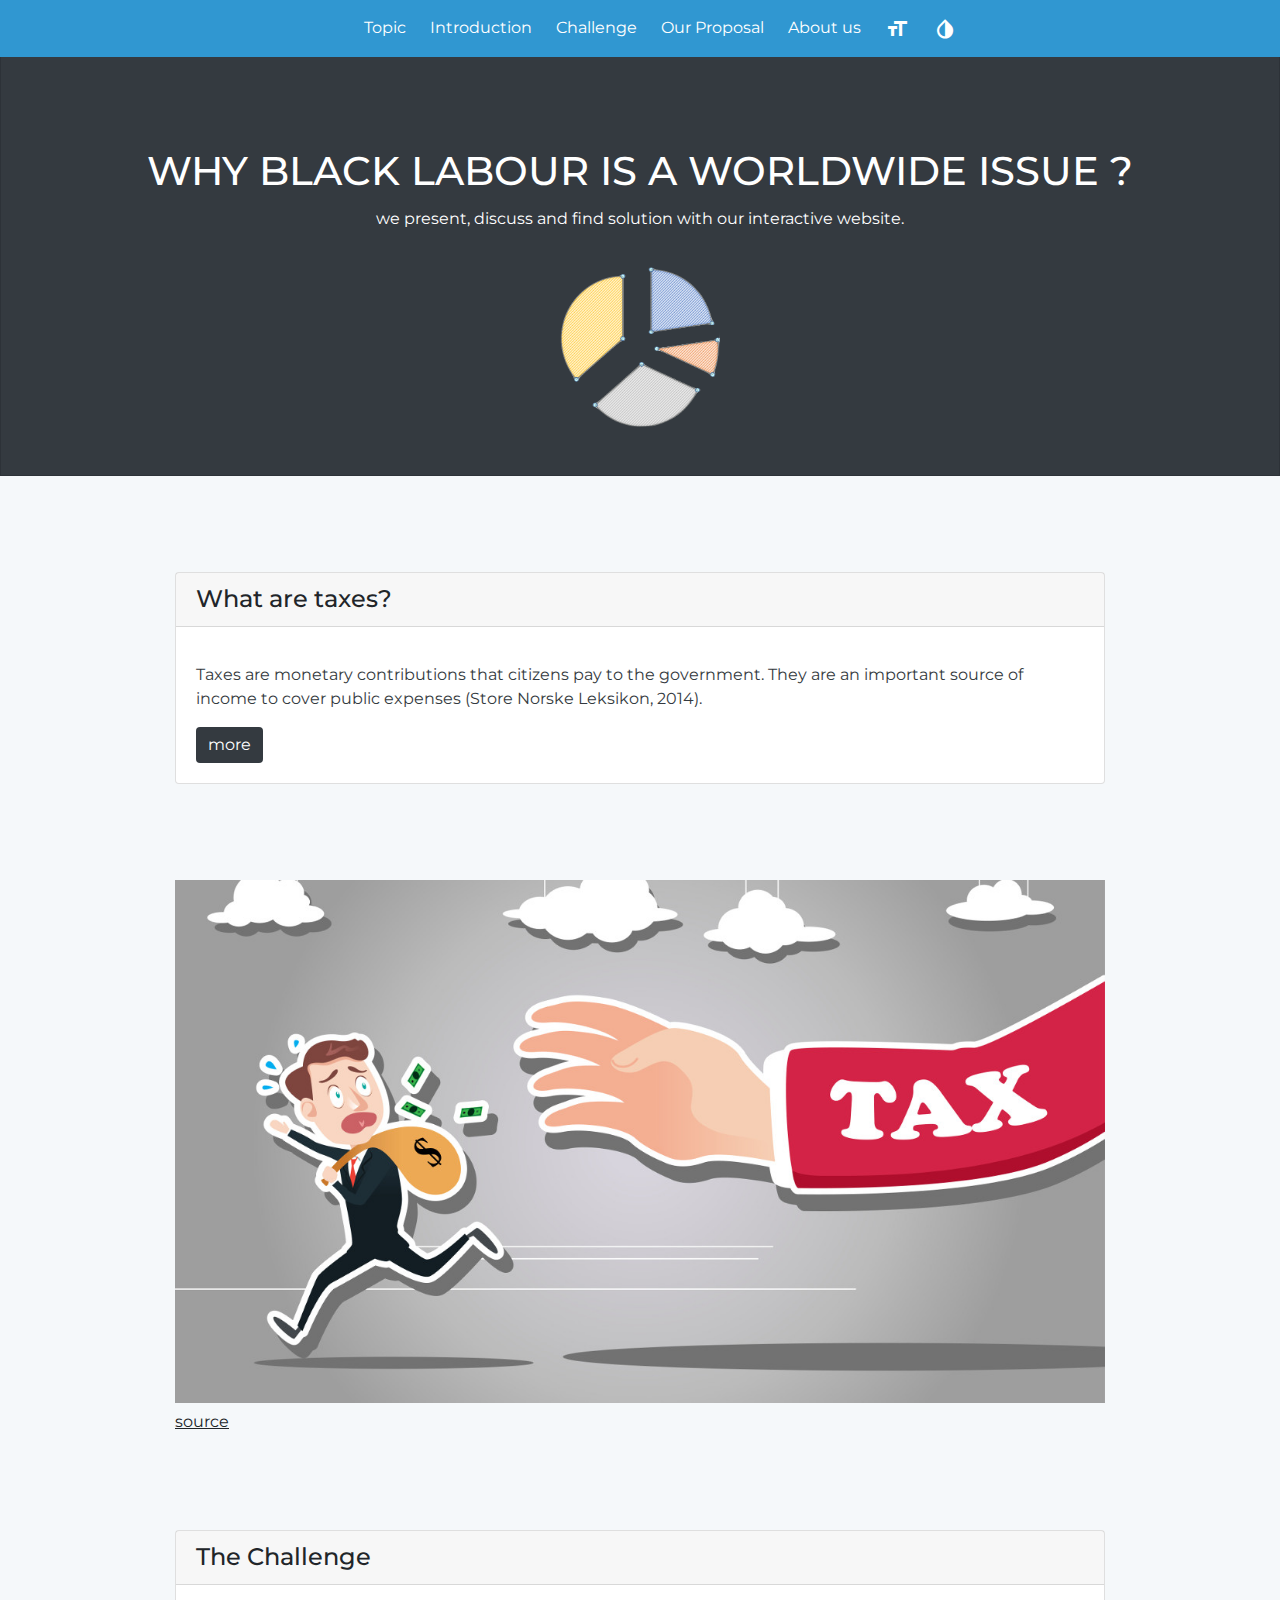
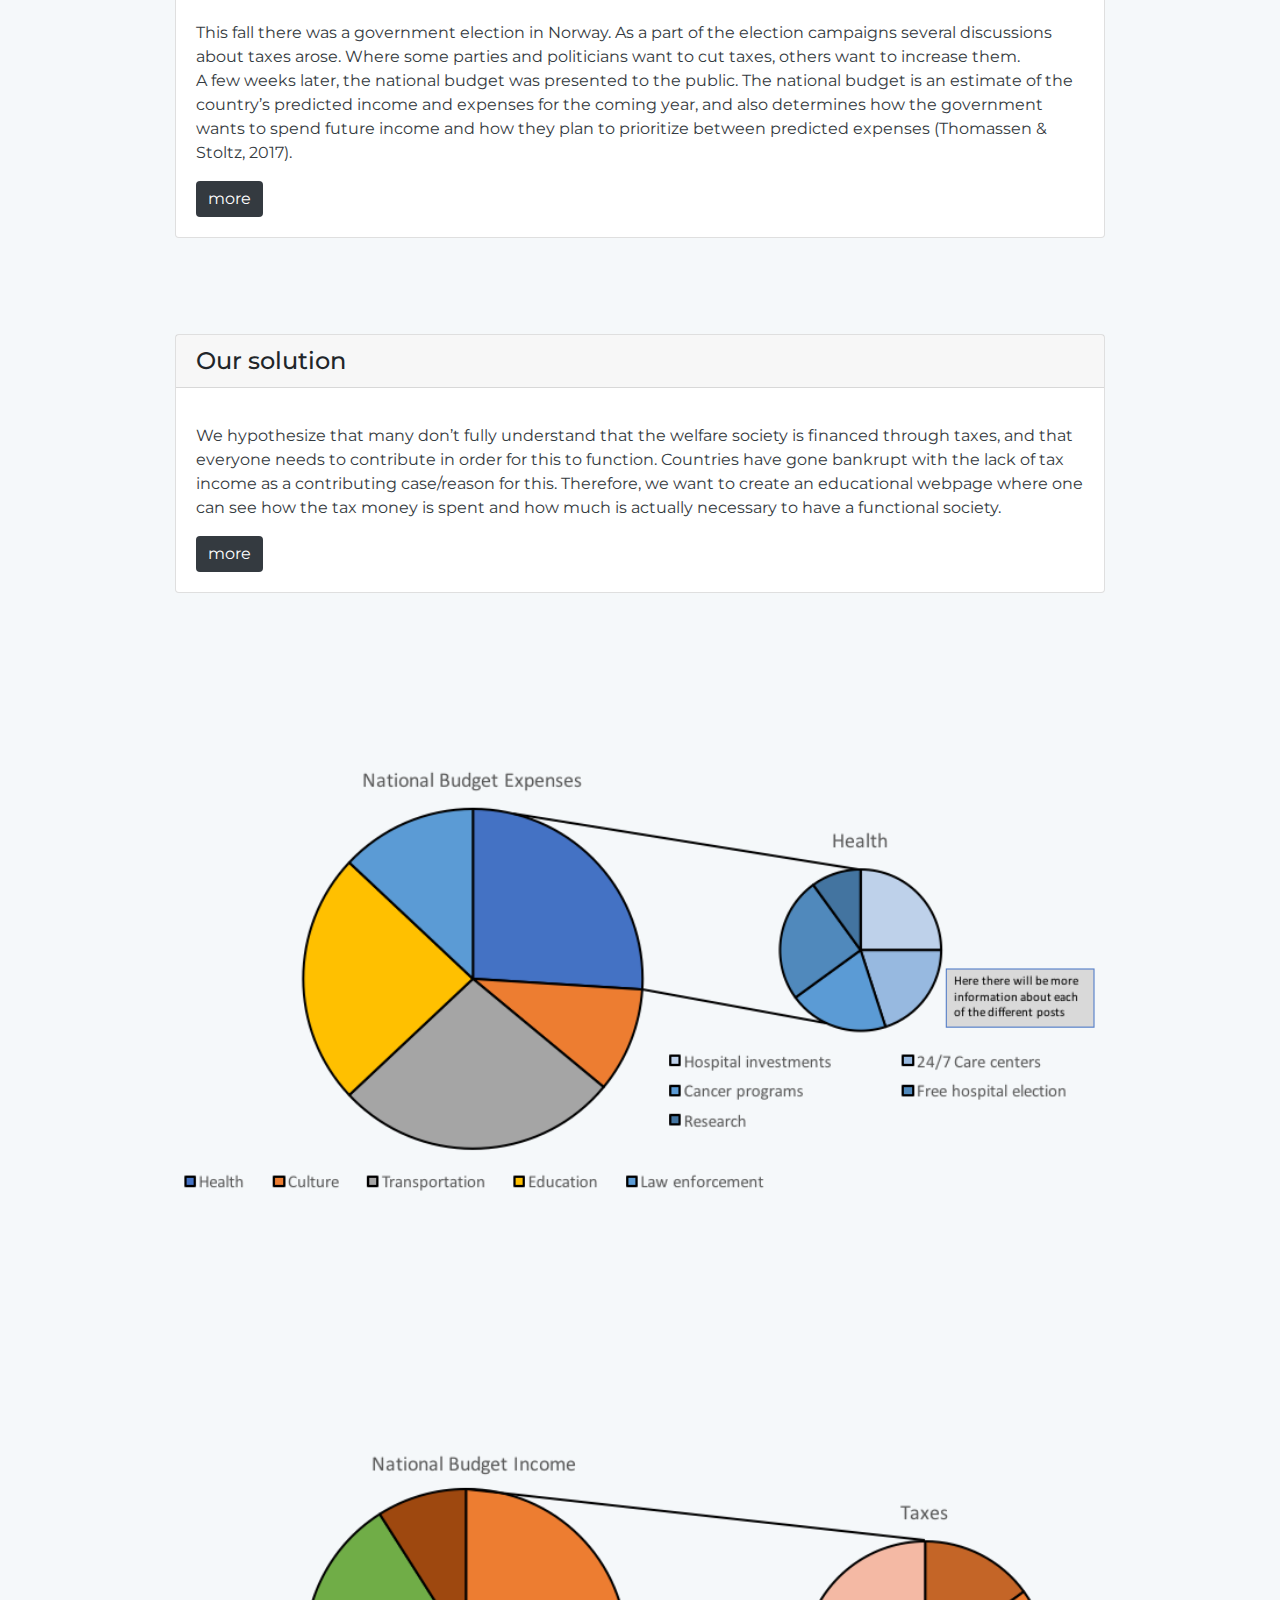
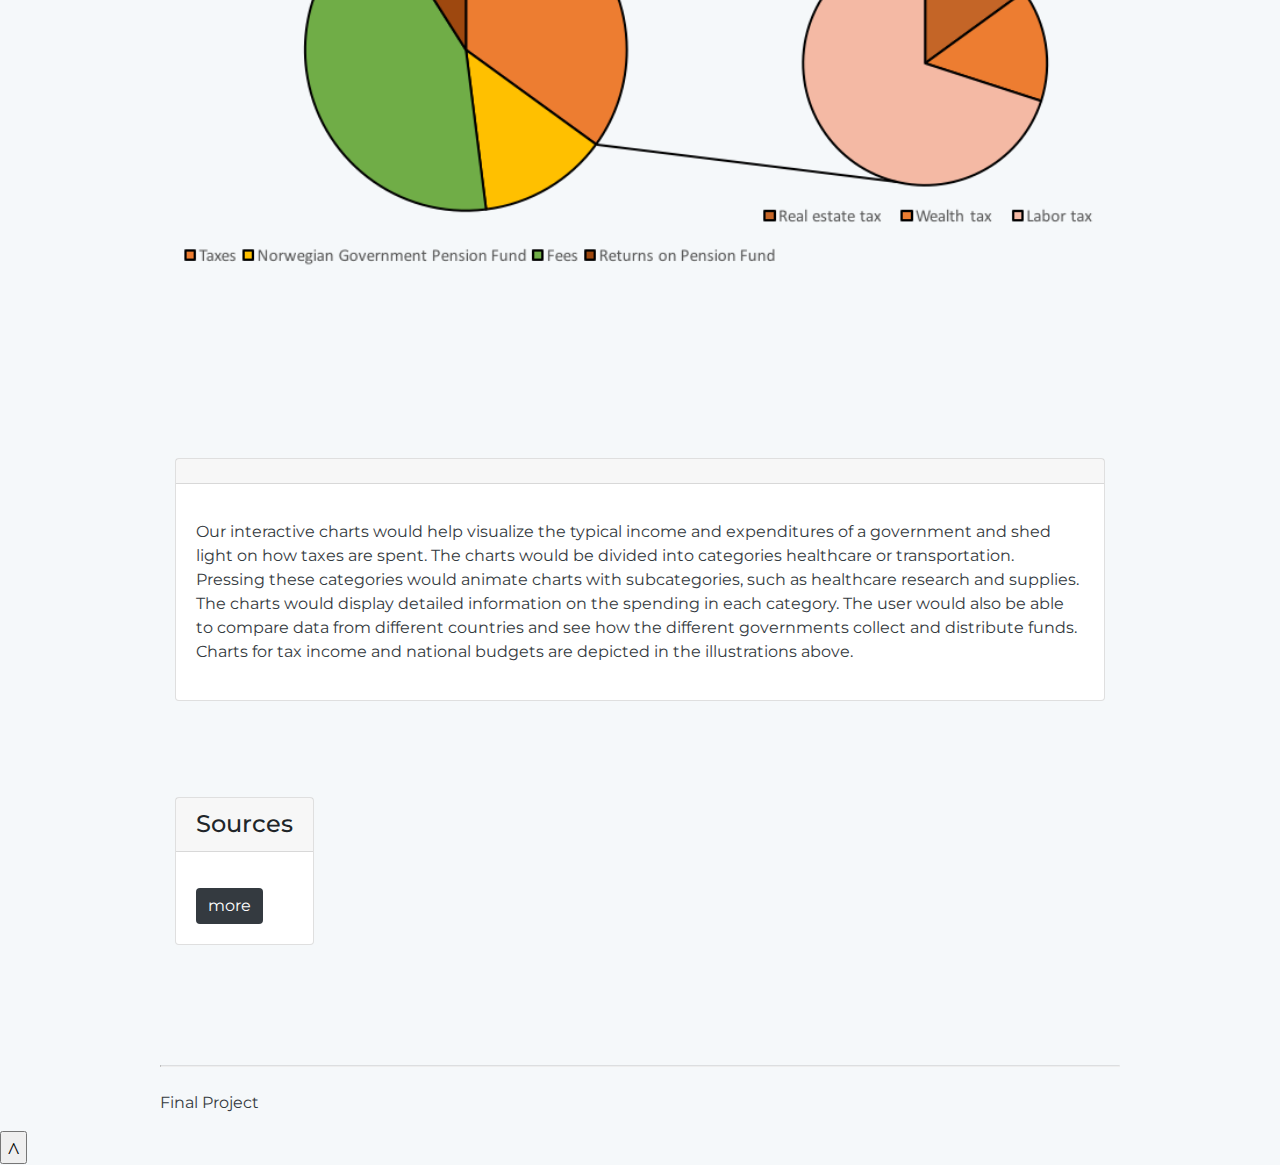
<file: final/projekt.html>
<!doctype html>
<html lang="en">

<head>
    <title>What Are Taxes?</title>
    <meta charset="utf-8">
    <meta name="viewport" content="width=device-width, initial-scale=1, shrink-to-fit=no">
    <link href="projektstil.css" rel="stylesheet" type="text/css">
    <script type="text/javascript" src="projektscript.js"></script>

    <!--google icons-->
    <script src="projektscript.js"></script>
    <link href="https://fonts.googleapis.com/icon?family=Material+Icons" rel="stylesheet">
    <link href="https://fonts.googleapis.com/css?family=Montserrat:400,700" rel="stylesheet" type="text/css">
    <link href="https://fonts.googleapis.com/css?family=Lora:400,400italic|Work+Sans:300,400,500,600" rel="stylesheet" type="text/css">

    <style>
    .d-none {
      display: none;
    }
    </style>
    <script>
    /*
    var x = 0;
function change(){
if(x % 2 == 0) {
var z = 25;
document.getElementById('font').style.fontSize = z + "px";
} else {
var y = 16;
document.getElementById('font').style.fontSize = y + "px";
}
x += 1;
return x;}

        var z = 0;
        function dro() {
            if(z % 2 == 0){
              var x = document.getElementById("dro-list");
              x.style.display = "block";
            }
            else {
              var x = document.getElementById("dro-list");
              x.style.display = "none";
            }

              z += 1;
              return counter1;
        }


    var counter1 = 0;
    function InvertColor() {

        if(counter1 % 2 == 0){
          document.getElementsByTagName("nav")[0].setAttribute("class", "color-blindness1");
          document.getElementsByTagName("a")[0].setAttribute("class", "color-blindness2");
          document.getElementsByTagName("a")[1].setAttribute("class", "color-blindness2");
          document.getElementsByTagName("a")[2].setAttribute("class", "color-blindness2");
          document.getElementsByTagName("a")[3].setAttribute("class", "color-blindness2");
          document.getElementsByTagName("a")[4].setAttribute("class", "color-blindness2");
          document.getElementsByTagName("a")[5].setAttribute("class", "color-blindness2");
          document.getElementsByTagName("a")[6].setAttribute("class", "color-blindness2");
          document.getElementsByTagName("a")[7].setAttribute("class", "color-blindness2");
        }
        else {
          document.getElementsByTagName("nav")[0].removeAttribute("class", "color-blindness1");
          document.getElementsByTagName("nav")[0].setAttribute("class", "main-nav");
          document.getElementsByTagName("a")[0].removeAttribute("class", "color-blindness2");
          document.getElementsByTagName("a")[1].removeAttribute("class", "color-blindness2");
          document.getElementsByTagName("a")[2].removeAttribute("class", "color-blindness2");
          document.getElementsByTagName("a")[3].removeAttribute("class", "color-blindness2");
          document.getElementsByTagName("a")[4].removeAttribute("class", "color-blindness2");
          document.getElementsByTagName("a")[5].removeAttribute("class", "color-blindness2");
          document.getElementsByTagName("a")[6].removeAttribute("class", "color-blindness2");
          document.getElementsByTagName("a")[7].removeAttribute("class", "color-blindness2");

        }
          counter1 += 1;
          return counter1;
    }

    function more1() {
        var a = document.getElementById("button1");
        if (a.style.display = "none") {
          a.style.display = "block";

        } else {
            a.style.display = "none";
        }
    }

    function more2() {
        var b = document.getElementById("button2");
        if (b.style.display = "none") {
            b.style.display = "block";
        } else {
            b.style.display = "none";
        }
    }

    function more3() {
        var b = document.getElementById("button3");
        if (b.style.display = "none") {
            b.style.display = "block";
        } else {
            b.style.display = "none";
        }
    }

    function more4() {
        var b = document.getElementById("button4");
        if (b.style.display = "none") {
            b.style.display = "block";
        } else {
            b.style.display = "none";
        }
    }*/

        var a = 0;
        function more1() {
            if(a % 2 == 0){
              var b = document.getElementById("button1");
              b.style.display = "block";
              document.getElementById("more1").innerHTML = "Less";
            }
            else {
              var b = document.getElementById("button1");
              b.style.display = "none";
              document.getElementById("more1").innerHTML = "more";

            }

              a += 1;
              return y;
        }

        var c = 0;
        function more2() {
            if(c % 2 == 0){
              var d = document.getElementById("button2");
              d.style.display = "block";
              document.getElementById("more2").innerHTML = "Less";
            }
            else {
              var d = document.getElementById("button2");
              d.style.display = "none";
              document.getElementById("more2").innerHTML = "more";

            }

              c += 1;
              return c;
        }

        var e = 0;
        function more3() {
            if(e % 2 == 0){
              var f = document.getElementById("button3");
              f.style.display = "block";
              document.getElementById("more3").innerHTML = "Less";
            }
            else {
              var f = document.getElementById("button3");
              f.style.display = "none";
              document.getElementById("more3").innerHTML = "more";

            }

              e += 1;
              return e;
        }

        var g = 0;
        function more4() {
            if(g % 2 == 0){
              var h = document.getElementById("button4");
              h.style.display = "block";
              document.getElementById("more4").innerHTML = "Less";
            }
            else {
              var h = document.getElementById("button4");
              h.style.display = "none";
              document.getElementById("more4").innerHTML = "more";

            }

              g += 1;
              return g;
        }

    var h = 0;
    function dro() {
        if(h % 2 == 0){
          var i = document.getElementById("dro-list");
          i.style.display = "block";
        }
        else {
          var i = document.getElementById("dro-list");
          i.style.display = "none";
        }

          h += 1;
          return h;
    }

    var j = 0;
    function InvertColor() {
        if(j % 2 == 0){
          var k = document.getElementById("main-nav");
          var n = document.getElementById("dropdown-navbar");
          var r = document.getElementById("icon-on");
          var s = document.getElementById("icon-off");
          var t = document.getElementById("dro-icon-on");
          var u = document.getElementById("dro-icon-off");
          k.style.backgroundColor = "#343a40";
          n.style.backgroundColor = "#343a40";
          r.style.display = "none";
          s.style.display = "inline";
          t.style.display = "none";
          u.style.display = "inline";
          var l = document.getElementsByTagName("a");
          var o = document.getElementsByTagName("h4");
          var q = document.getElementsByTagName("h1");
          var t = document.getElementById("dro-icon-on");
          var u = document.getElementById("dro-icon-off");
          for(m=0; m<20; m++){l[m].style.color = "yellow";}
          l[16].style.backgroundColor = "#343a40"
          for(p=0; p<5; p++){
            o[p].style.color = "yellow";
            o[p].style.backgroundColor = "#343a40";
          }
          q[0].style.color = "yellow";
        }
        else {
          var k = document.getElementById("main-nav");
          var n = document.getElementById("dropdown-navbar");
          var r = document.getElementById("icon-on");
          var s = document.getElementById("icon-off");
          var t = document.getElementById("dro-icon-on");
          var u = document.getElementById("dro-icon-off");
          k.style.backgroundColor = "#3097D1";
          n.style.backgroundColor = "#3097D1";
          r.style.display = "inline";
          s.style.display = "none";
          t.style.display = "inline";
          u.style.display = "none";
          var l = document.getElementsByTagName("a");
          var o = document.getElementsByTagName("h4");
          var q = document.getElementsByTagName("h1");
          for(m=0; m<20; m++){l[m].style.color = "white";}
          l[16].style.color = "#212529";
          l[16].style.backgroundColor = null;
          for(p=0; p<5; p++){
            o[p].style.color = "#343a40";
            o[p].style.backgroundColor = "rgba(0, 0, 0, .03)"
          }
          q[0].style.color = "white";
        }

          j += 1;
          return j;
    }

    var fs = 16
    function incFontSize() {
        var fontS = document.getElementById("tekst1")
        if (fs == 16) {
            fontS.style.fontSize = "18px";
            fs = 18
        } else if (fs == 18) {
            fontS.style.fontSize = "20px";
            fs = 20; 
        } else if (fs == 20) {
            fontS.style.fontSize = "22px";
            fs = 22; 
        } else if (fs == 22) {
            fontS.style.fontSize = "24px";
            fs = 24; 
        }
    }

    function decFontSize() {
        var fontS = document.getElementById("tekst1")
        if (fs == 24) {
            fontS.style.fontSize = "22px";
            fs = 22
        } else if (fs == 22) {
            fontS.style.fontSize = "20px";
            fs = 20; 
        } else if (fs == 20) {
            fontS.style.fontSize = "18px";
            fs = 18; 
        } else if (fs == 18) {
            fontS.style.fontSize = "16px";
            fs = 16; 
        }
    }



    </script>
</head>
<body>
    <header>
      <nav id="main-nav" role="navigation">
        <ul>
            <li class="mainBar"><a href="#topic">Topic</a></li>
            <li class="mainBar"><a href="#introduction">Introduction</a></li>
            <li class="mainBar"><a href="#challenge">Challenge</a></li>
            <li class="mainBar"><a href="#proposal">Our Proposal</a></li>
            <li class="mainBar"><a href="aboutus.html">About us</a></li>
            <li class="mainBar"><a href="javascript:void(0)" onclick="incFontSize()" id="incFont" role="button"><i class="material-icons al-m">format_size</i></a></li>
            <li class="mainBar"><a href="javascript:void(0)" onclick="InvertColor()" id="color-blindness-button" role="button">
              <i class="material-icons al-m" id="icon-on">invert_colors</i>
              <i class="material-icons al-m d-none" id="icon-off" >invert_colors_off</i>
                </a>
            </li>
        </ul>
      </nav>
    <nav id="dropdown-navbar" role="navigation">
        <a id="dro-btn"  onclick="dro()" data-target="#dro-list" aria-expanded="false" aria-controls="dro-list" aria-label="toggle dro-list">
          <i class="material-icons al-m">line_weight</i>
        </a>
        <ul id="dro-list">
            <li class="droBar col-"><a href="#topic">Topic</a></li>
            <li class="droBar col-"><a href="#introduction">Introduction</a></li>
            <li class="droBar col-"><a href="#challenge">Challenge</a></li>
            <li class="droBar col-"><a href="#proposal">Our Proposal</a></li>
<<<<<<< HEAD
            <li class="droBar col-"><a href="#aboutus">About us</a></li>
            <li class="droBar col-"><a href="javascript:void(0)" onclick="IncFontSize()" id="incFont" role="button">A</a></li>
            <li class="droBar col-"><a href="javascript:void(0)" id="decFont" role="button">a</a></li>
            <a role="button" class="knapp" href="#sameposition" type="button" id="button" value = "button" onclick="setColor('button', '#101010')";>
            <li class="droBar col-"><a href="javascript:void(0)" id="color-blindness-button" role="button" onclick="setColor('button', '#101010')";>
              <i class="material-icons color-on al-m">invert_colors</i>
              <i class="material-icons color-off al-m d-none">invert_colors_off</i>
=======
            <li class="droBar col-"><a href="aboutus.html">About us</a></li>
            <li class="droBar col-"><a href="javascript:void(0)" onclick="IncFontSize()" id="incFont" role="button"><i class="material-icons">format_size</i></a></li>
            <li class="droBar col-"><a href="javascript:void(0)" onclick="InvertColor()" id="color-blindness-button" role="button">
              <i class="material-icons color-on al-m" id="dro-icon-on">invert_colors</i>
              <i class="material-icons color-off al-m d-none" id="dro-icon-off">invert_colors_off</i>
>>>>>>> 10142657bbbcde7f0c150c000db3a5dc39a11c47
                </a>
            </li>
        </ul>
    </nav>
    </header>
    <main role="main" id="main">
        <div class="overskrift" id="topic">
            <div class="overskrift-tekst">
                <h1 class="overskrift-h1" id="oransj">why black labour is a worldwide issue ?</h1>
                <p class="overskrift-p" id="h5">we present, discuss and find solution with our interactive website.</p>
            </div>
            <img class="overskrift-bilde" src="logo.png" alt="logo a pie chart divided into four pieces with four different colors and sizes">
        </div>
        <div class="hovedinnhold">
            <div class="tekstboks" id="introduction">
                <div class="tekstboks1">
                    <div class="tekstboks2">
                        <h4 class="tekstboks3" id="overskrift1">What are taxes?</h4>
                        <div class="tekstboks4">
                            <p class="tekstboks5" id="font">
                            <p class="tekstboks5" id="tekst1">

                                Taxes are monetary contributions that citizens pay to the government. They are an important source of income to cover public
                                expenses (Store Norske Leksikon, 2014).
                                <span  id="button1"  class="dtext1 d-none"> These expenses are for example public health care, free education, social welfare and care
                                    for the elderly.
                                    <br> These are services that are part of the (Norwegian) welfare system, and each year they
                                    cost the public great amounts of money. Therefore it is essential that everyone contributes
                                    and pay their share (Skatteetaten, 2017). The tax principle is based on everyone paying
                                    according to their ability and receiving benefits by their needs. Those with a high income,
                                    which determines ability, pay more than those with a lower income.</span>
                            </p>
                    <a class="merknapp" href="javascript:void(0)" role="button" onclick="more1()">
                                <span id="more1">more</span>
                            </a>
                        </div>
                    </div>
                </div>
            </div>
            <div class="bilder">
                    <img src="taxman.jpg" class="img-bilder" alt="A cartoon character of a man running around carrying a bag of money and an outstretched hand with word taxes on it seems like want to catch him ">
                    <a id="bildekilde" href="https://www.conservativereview.com/-/media/images/conservative-review/article-images/2016/august/tax-man.jpg?h=675&w=1200&la=en&hash=297BBECE66B78AA43EDDD78182BC94690D88E5AA">source</a>
            </div>
            <div class="tekstboks" id="challenge">
                <div class="tekstboks1">
                    <div class="tekstboks2">
                        <h4 class="tekstboks3" id="overskrift2">The Challenge</h4>
                        <div class="tekstboks4">
                            <p class="tekstboks5" id="font2">

                            <p class="tekstboks5" id="tekst2">
                                This fall there was a government election in Norway. As a part of the election campaigns several discussions about taxes
                                arose. Where some parties and politicians want to cut taxes, others want to increase them.
                                <br>A few weeks later, the national budget was presented to the public. The national budget is
                                an estimate of the country’s predicted income and expenses for the coming year, and also
                                determines how the government wants to spend future income and how they plan to prioritize
                                between predicted expenses (Thomassen & Stoltz, 2017).
                                <span class="dtext2 d-none"  id="button2">
                                    <br>
                                    <br> In 2014 there were estimations that about 150 billion NOK were not paid in taxes as
                                    a result of a black labor market valued to 420 billion NOK, which was 14 % of the gross
                                    national product (Vestreng, 2014).
                                    <br> These are unpaid contributions that could be valuable to public goods and services.
                                    Furthermore, workers that don’t pay taxes don’t have the same security and rights, if
                                    any, as those who do. This includes, among other things, the right to retirement money,
                                    sick leave and minimum wage.
                                    <br>
                                    <br> We see this as a challenge because our general impression is that there is a lot of
                                    complaining about taxes, while we believe very few would be happy if we had to pay to
                                    put our children through school or every time we needed to see the doctor. Furthermore,
                                    there seems to be little awareness of the consequences of black labor, both for the individual
                                    worker and for the society as a whole (Steen, 2016).</p>
                            <a class="merknapp" href="javascript:void(0)" role="button" onclick="more2()">
                                <span id="more2">more</span>
                            </a>
                        </div>
                    </div>
                </div>
            </div>
            <div class="tekstboks" id="proposal">
                <div class="tekstboks1">
                    <div class="tekstboks2">
                        <h4 class="tekstboks3" id="overskrift3">Our solution</h4>
                        <div class="tekstboks4">

                            <p class="tekstboks5" id="font3">

                            <p class="tekstboks5" id="tekst3">

                                We hypothesize that many don’t fully understand that the welfare society is financed through taxes, and that everyone needs
                                to contribute in order for this to function. Countries have gone bankrupt with the lack of
                                tax income as a contributing case/reason for this. Therefore, we want to create an educational
                                webpage where one can see how the tax money is spent and how much is actually necessary to
                                have a functional society.
                                <span class="dtext3 d-none" id="button3">
                                    <br>
                                    <br> Our goal is to create a better understanding of the concept of taxes, why we pay them
                                    and how the money is distributed. By visualizing how our tax money is spent, we believe
                                    that it will be easier for people to make informed choices, for example as for what they
                                    want to vote for in elections. One way we aim to do this is by giving a graphic presentation
                                    of the national budget, and to show how different parties aim to allocate the government’s
                                    income between different posts. Furthermore, we hope that this tool will increase understanding
                                    of why it is necessary to pay taxes, and perhaps create a stronger incentive to do so.
                            </p>
                            <a class="merknapp" href="javascript:void(0)" role="button" onclick="more3()">
                                <span id="more3">more</span>
                            </a>
                        </div>
                    </div>
                </div>
            </div>
            <div class="bilder">
                    <img src="EksempelSKATT.png" class="img-bilder" alt="National budget pie chart">
            </div>
            <div class="bilder">
                    <img src="EksempelSKATT2.png" class="img-bilder" alt="National income pie chart">
            </div>
            <div class="tekstboks">
                <div class="tekstboks1">
                    <div class="tekstboks2">
                        <h4 class="tekstboks3"></h4>
                        <div class="tekstboks4">

                            <p class="tekstboks5" id="font4">

                            <p class="tekstboks5" id="tekst4">

                                Our interactive charts would help visualize the typical income and expenditures of a government and shed light on how taxes
                                are spent. The charts would be divided into categories healthcare or transportation. Pressing
                                these categories would animate charts with subcategories, such as healthcare research and
                                supplies. The charts would display detailed information on the spending in each category.
                                The user would also be able to compare data from different countries and see how the different
                                governments collect and distribute funds. Charts for tax income and national budgets are
                                depicted in the illustrations above.
                            </p>
                        </div>
                    </div>
                </div>
            </div>
            <div class="tekstboks">
                <div class="tekstboks1">
                    <div class="tekstboks2">
                        <h4 class="tekstboks3" id="overskrift4">Sources</h4>
                        <div class="tekstboks4">
                            <p class="tekstboks5" id="font5">
                                <span class="dtext4 d-none" id="button4">
                                    <br>
                                    <br> Skatteetaten. (2017, 10. November). Skatt i Norge - litt om skattesystemet. Hentet 10.
                                    November, 2017 fra Skatteetaten: http://www.skatteetaten.no/no/Person/Skattekort-og-forskuddsskatt/Utenlandsk-arbeidstaker/Skatt-i-Norge---litt-om-skattesystemet/
                                    <br>
                                    <br> Steen, J. R. (2016, 23. Mai). Svart arbeidsmarked i de tusen hjem. Hentet 10. November,
                                    2017 fra Arbeidslivet.no: http://www.arbeidslivet.no/Arbeid1/Arbeidsmarkedet/Svart-arbeidsmarked-i-de-tusen-hjem/
                                    <br>
                                    <br> Store Norske Leksikon. (2014, 21. Desember). Skatt. Hentet 10. November, 2017 fra Store
                                    Norske Leksikon: https://snl.no/skatt
                                    <br> Thomassen, E., & Stoltz, G. (2017, 9. Oktober). Statsbudsjett. Hentet 10. November,
                                    2017 fra Store Norske Leksikon: https://snl.no/statsbudsjett
                                    <br>
                                    <br> Vestreng, T. H. (2014, 30. Mai). Svart arbeid for 420 mrd. kroner. Hentet 10. November,
                                    2017 fra Dagsavisen: http://www.dagsavisen.no/innenriks/svart-arbeid-for-420-mrd-kroner-1.283807
                                    <br>
                                    <Br>
                            </p>
                            <a class="merknapp" href="javascript:void(0)" role="button" onclick="more4()">
                                <span id="more4">more</span>
                            </a>
                        </div>
                    </div>
                </div>
            </div>
        </div>
    </main>
    <footer class="container">
        <hr class="linje">
        <p class="footer" id="foot">Final Project</p>
    </footer>
    <button onclick="topFunction()" type="button" class="scrollknapp" id="scroll">
        <i class="material-icons align-middle item-light">^</i>
    </button>
    </div>
</body>

</html>
</file>
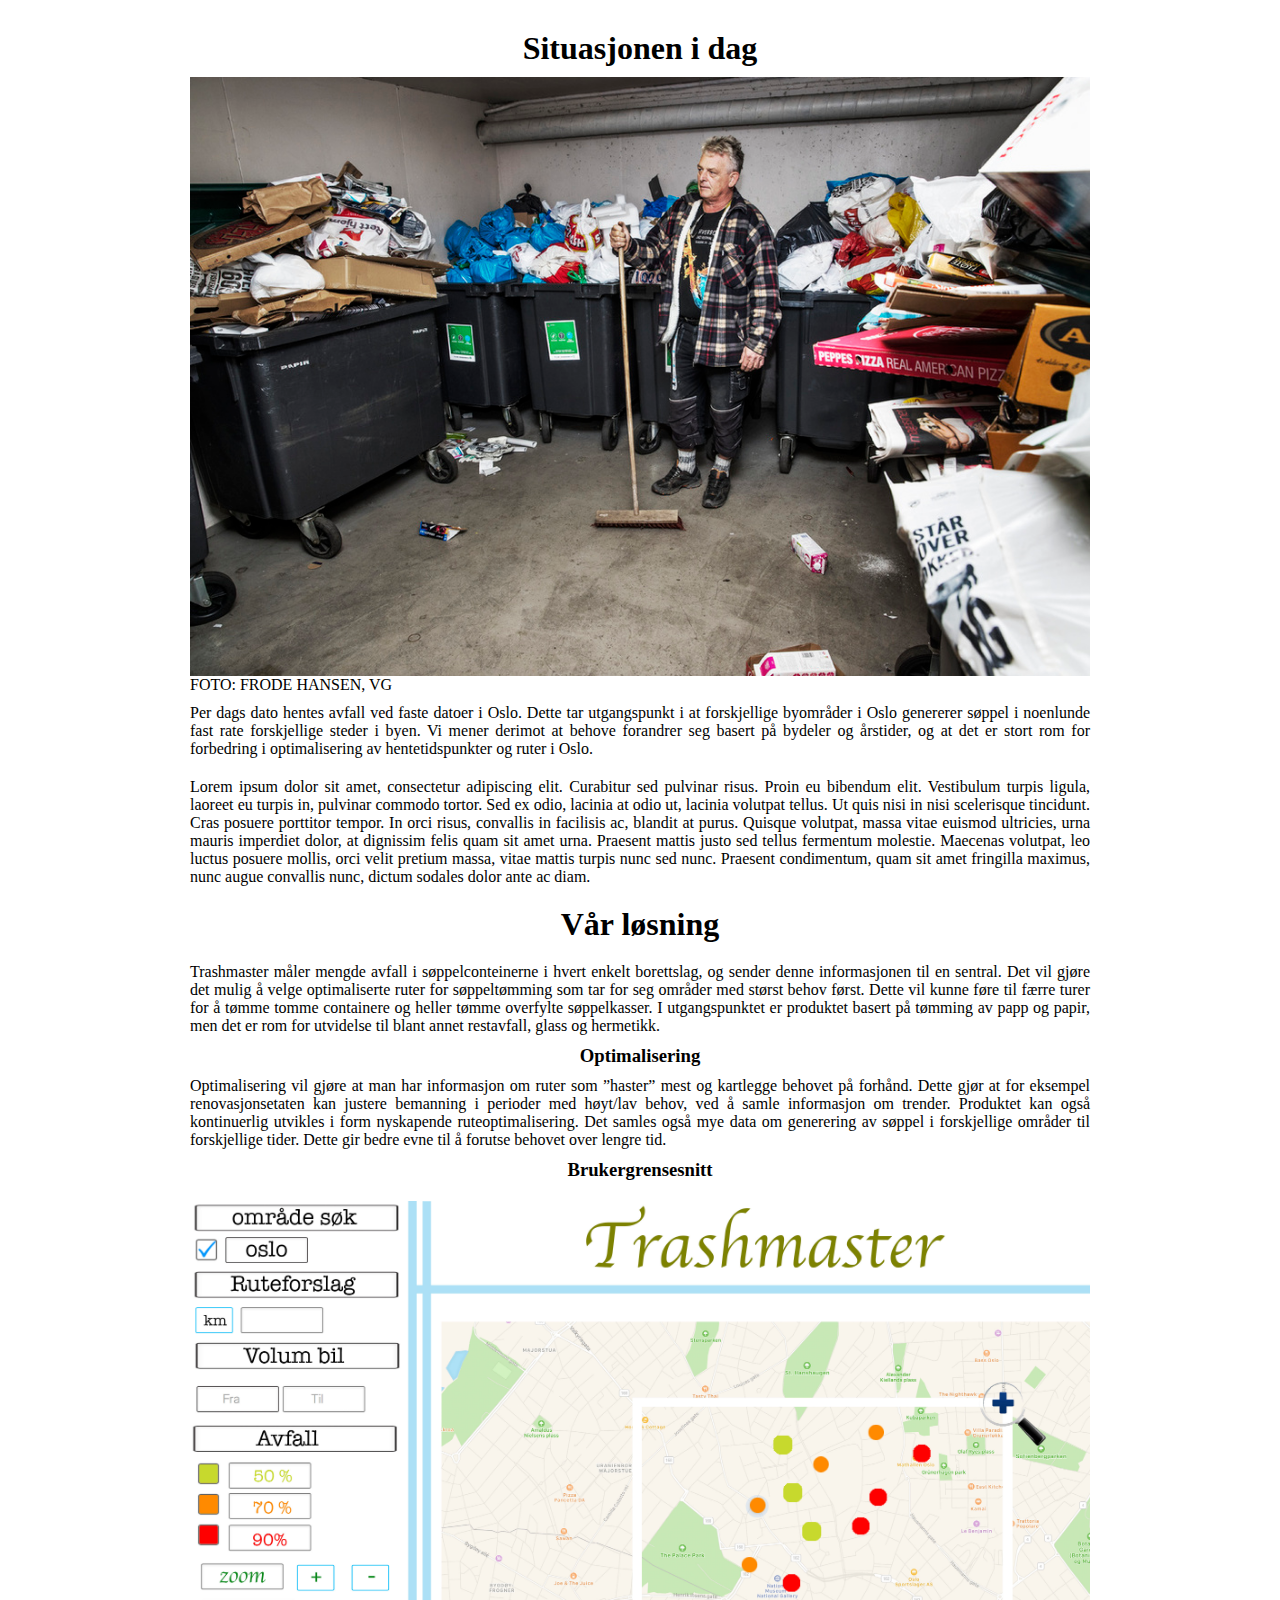
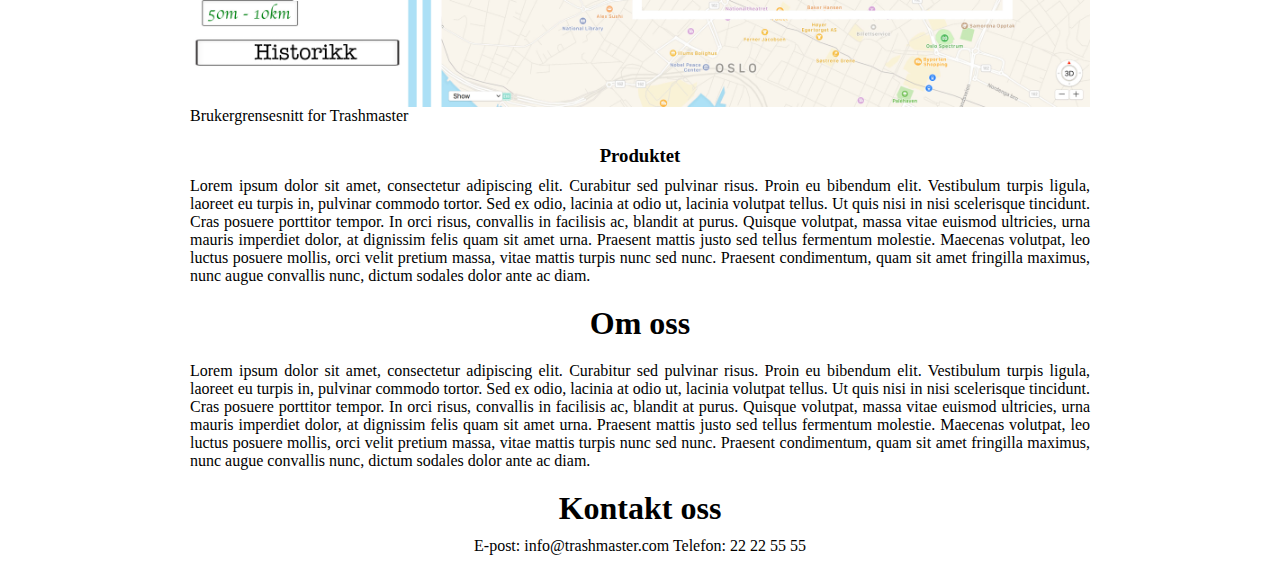
<file: Innovation camp/forside.html>
<!DOCTYPE html>
<html>

<head>
    <title>innovasjon</title>
    <link href="style.css" type="text/css" rel="stylesheet">

</head>

<body>
    <div class="hovedinnhold">
        <div id="problem">
            <h1>Situasjonen i dag</h1>
            <img src="søppel.jpeg">
            <figcaption>FOTO: FRODE HANSEN, VG</figcaption>
            <p>Per dags dato hentes avfall ved faste datoer i Oslo. Dette tar utgangspunkt i at forskjellige byområder i Oslo
                genererer søppel i noenlunde fast rate forskjellige steder i byen. Vi mener derimot at behove forandrer seg
                basert på bydeler og årstider, og at det er stort rom for forbedring i optimalisering av hentetidspunkter
                og ruter i Oslo.</p>
            <p>Lorem ipsum dolor sit amet, consectetur adipiscing elit. Curabitur sed pulvinar risus. Proin eu bibendum elit.
                Vestibulum turpis ligula, laoreet eu turpis in, pulvinar commodo tortor. Sed ex odio, lacinia at odio ut,
                lacinia volutpat tellus. Ut quis nisi in nisi scelerisque tincidunt. Cras posuere porttitor tempor. In orci
                risus, convallis in facilisis ac, blandit at purus. Quisque volutpat, massa vitae euismod ultricies, urna
                mauris imperdiet dolor, at dignissim felis quam sit amet urna. Praesent mattis justo sed tellus fermentum
                molestie. Maecenas volutpat, leo luctus posuere mollis, orci velit pretium massa, vitae mattis turpis nunc
                sed nunc. Praesent condimentum, quam sit amet fringilla maximus, nunc augue convallis nunc, dictum sodales
                dolor ante ac diam.</p>

        </div>
        <div id="løsning">
            <h1>Vår løsning</h1>
            <p>Trashmaster måler mengde avfall i søppelconteinerne i hvert enkelt borettslag, og sender denne informasjonen
                til en sentral. Det vil gjøre det mulig å velge optimaliserte ruter for søppeltømming som tar for seg områder
                med størst behov først. Dette vil kunne føre til færre turer for å tømme tomme containere og heller tømme
                overfylte søppelkasser. I utgangspunktet er produktet basert på tømming av papp og papir, men det er rom
                for utvidelse til blant annet restavfall, glass og hermetikk.</p>
            <h3>Optimalisering</h3>
            <p>Optimalisering vil gjøre at man har informasjon om ruter som ”haster” mest og kartlegge behovet på forhånd. Dette
                gjør at for eksempel renovasjonsetaten kan justere bemanning i perioder med høyt/lav behov, ved å samle informasjon
                om trender. Produktet kan også kontinuerlig utvikles i form nyskapende ruteoptimalisering. Det samles også
                mye data om generering av søppel i forskjellige områder til forskjellige tider. Dette gir bedre evne til
                å forutse behovet over lengre tid.</p>
            <h3>Brukergrensesnitt</h3>
            <img src="Untitled.jpg">
            <figcaption>Brukergrensesnitt for Trashmaster</figcaption>
            <h3>Produktet</h3>
            <p>
                Lorem ipsum dolor sit amet, consectetur adipiscing elit. Curabitur sed pulvinar risus. Proin eu bibendum elit. Vestibulum
                turpis ligula, laoreet eu turpis in, pulvinar commodo tortor. Sed ex odio, lacinia at odio ut, lacinia volutpat
                tellus. Ut quis nisi in nisi scelerisque tincidunt. Cras posuere porttitor tempor. In orci risus, convallis
                in facilisis ac, blandit at purus. Quisque volutpat, massa vitae euismod ultricies, urna mauris imperdiet
                dolor, at dignissim felis quam sit amet urna. Praesent mattis justo sed tellus fermentum molestie. Maecenas
                volutpat, leo luctus posuere mollis, orci velit pretium massa, vitae mattis turpis nunc sed nunc. Praesent
                condimentum, quam sit amet fringilla maximus, nunc augue convallis nunc, dictum sodales dolor ante ac diam.
            </p>
        </div>
        <div id="aboutus">
            <h1>Om oss</h1>
            <p>
                Lorem ipsum dolor sit amet, consectetur adipiscing elit. Curabitur sed pulvinar risus. Proin eu bibendum elit. Vestibulum
                turpis ligula, laoreet eu turpis in, pulvinar commodo tortor. Sed ex odio, lacinia at odio ut, lacinia volutpat
                tellus. Ut quis nisi in nisi scelerisque tincidunt. Cras posuere porttitor tempor. In orci risus, convallis
                in facilisis ac, blandit at purus. Quisque volutpat, massa vitae euismod ultricies, urna mauris imperdiet
                dolor, at dignissim felis quam sit amet urna. Praesent mattis justo sed tellus fermentum molestie. Maecenas
                volutpat, leo luctus posuere mollis, orci velit pretium massa, vitae mattis turpis nunc sed nunc. Praesent
                condimentum, quam sit amet fringilla maximus, nunc augue convallis nunc, dictum sodales dolor ante ac diam.
            </p>
        </div>
        <div id="contacus">
            <h1>Kontakt oss</h1>
            <a id="knapp1">E-post: info@trashmaster.com</a>
            <a id="knapp2">Telefon: 22 22 55 55</a>
        </div>
    </div>
</body>

</html>
</file>
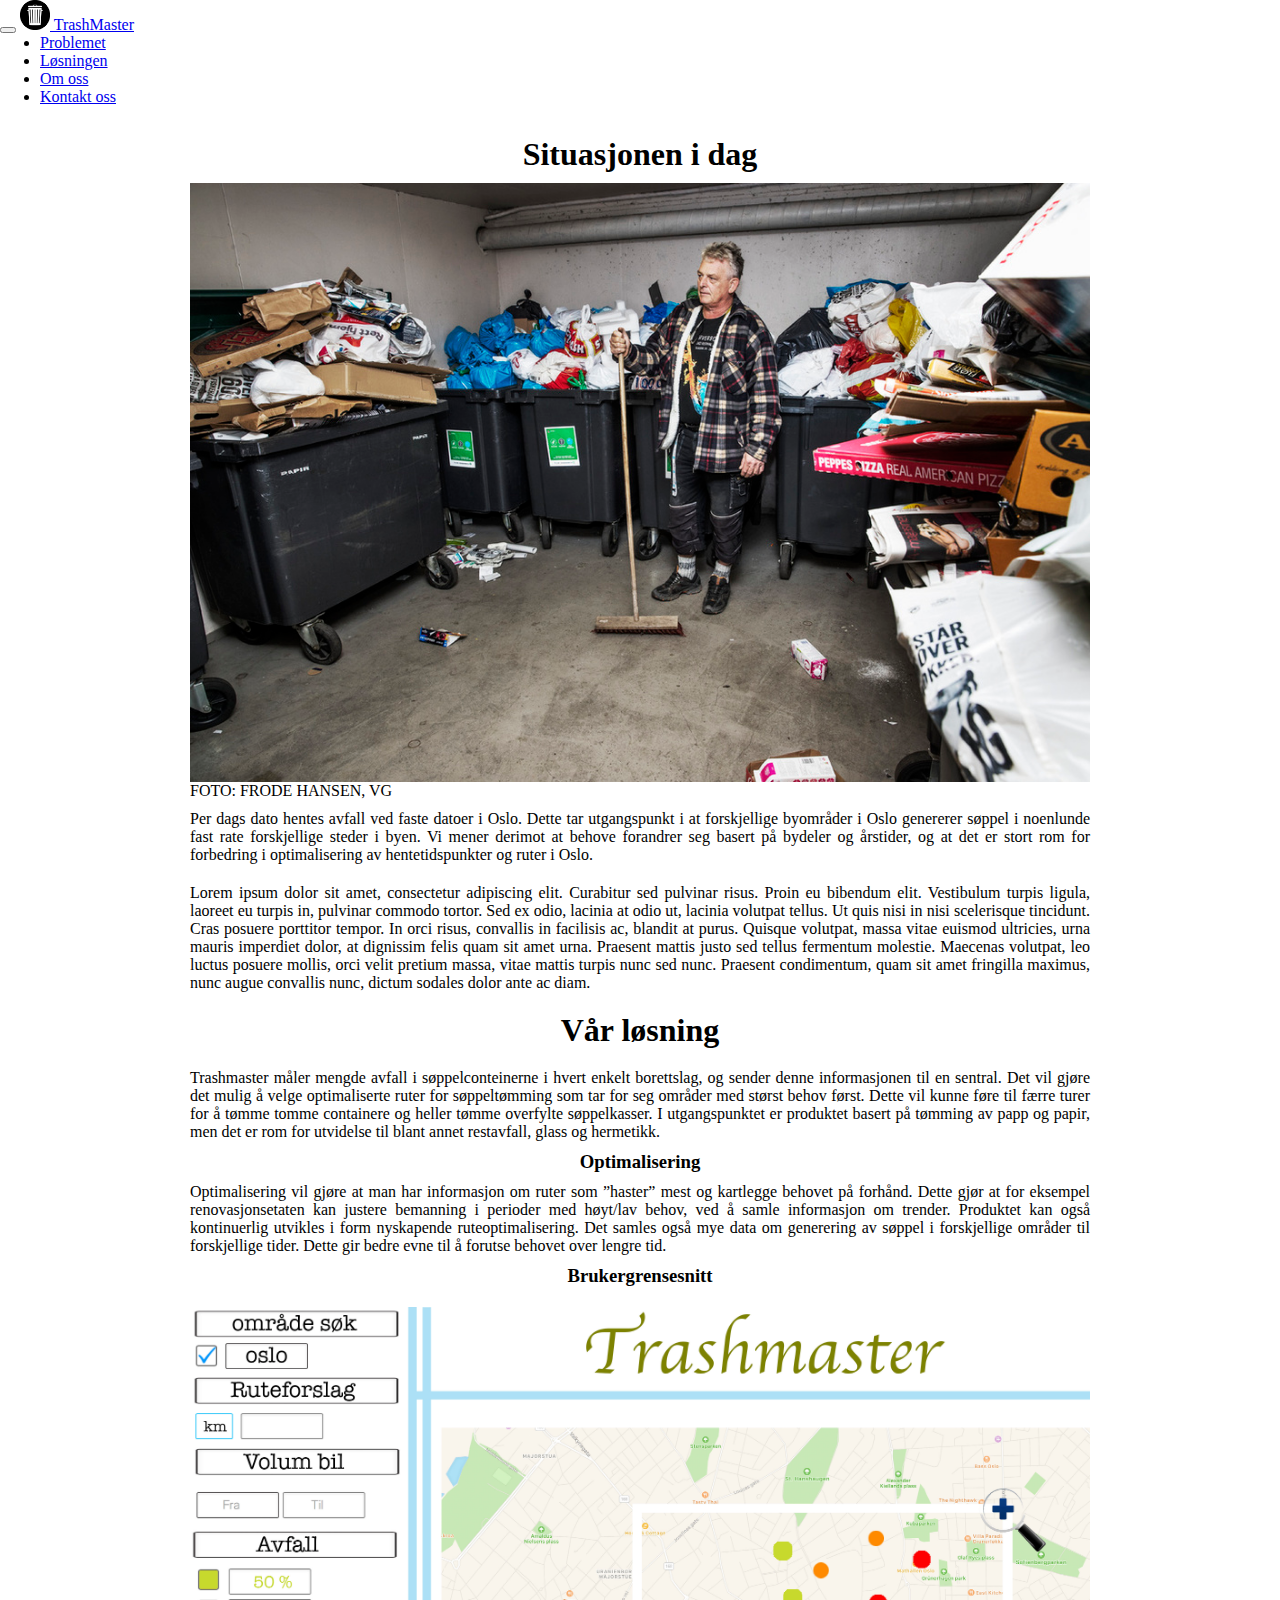
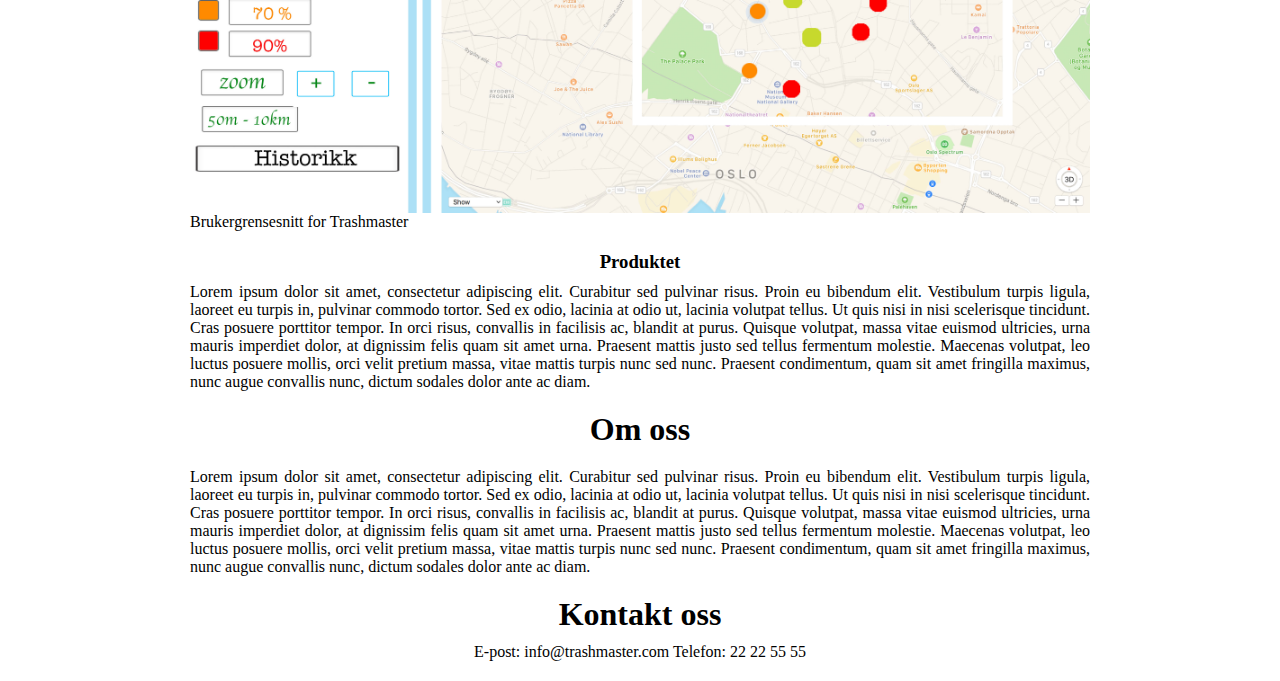
<file: Innovation camp/navbar.html>
<!doctype html>
<html lang="en">
  <head>
    <title>TrashMaster</title>
    <!-- Required meta tags -->
    <meta charset="utf-8">
    <meta name="viewport" content="width=device-width, initial-scale=1, shrink-to-fit=no">

    <!-- Bootstrap CSS -->
    <link rel="stylesheet" href="https://maxcdn.bootstrapcdn.com/bootstrap/4.0.0-beta.2/css/bootstrap.min.css" integrity="sha384-PsH8R72JQ3SOdhVi3uxftmaW6Vc51MKb0q5P2rRUpPvrszuE4W1povHYgTpBfshb" crossorigin="anonymous">
    <link href="style.css" type="text/css" rel="stylesheet">
  </head>
  <body>
    <nav class="navbar navbar-expand-lg navbar-dark bg-dark">
      <button class="navbar-toggler" type="button" data-toggle="collapse" data-target="#navigation">
        <span class="navbar-toggler-icon"></span>
      </button>
      <a class="navbar-brand" href="#"><img src="logo.png" width="30" height="30" class="d-inline-block align-top"> TrashMaster</a>
    <div class="collapse navbar-collapse" id="navigation">
      <ul class="navbar-nav w-100 justify-content-around nav-pills">
        <li class="nav-item">
          <a class="nav-link active bg-light text-dark border border-bottom-0 border-info" href="#problem">Problemet</a>
        </li>
        <li class="nav-item">
          <a class="nav-link active bg-light text-dark border border-bottom-0 border-info" href="#løsning">Løsningen</a>
        </li>
        <li class="nav-item">
          <a class="nav-link active bg-light text-dark border border-bottom-0 border-warning" href="#aboutus">Om oss</a>
        </li>
        <li class="nav-item">
          <a class="nav-link active bg-light text-dark border border-bottom-0 border-warning" href="#contactus">Kontakt oss</a>
        </li>
      </ul>
    </div>
    </nav>

    <div class="hovedinnhold">
 
            <h1>Situasjonen i dag</h1>
            <img src="søppel.jpeg">
            <figcaption>FOTO: FRODE HANSEN, VG</figcaption>
            <div id="problem">
            <p>Per dags dato hentes avfall ved faste datoer i Oslo. Dette tar utgangspunkt i at forskjellige byområder i Oslo
                genererer søppel i noenlunde fast rate forskjellige steder i byen. Vi mener derimot at behove forandrer seg
                basert på bydeler og årstider, og at det er stort rom for forbedring i optimalisering av hentetidspunkter
                og ruter i Oslo.</p>
            <p>Lorem ipsum dolor sit amet, consectetur adipiscing elit. Curabitur sed pulvinar risus. Proin eu bibendum elit.
                Vestibulum turpis ligula, laoreet eu turpis in, pulvinar commodo tortor. Sed ex odio, lacinia at odio ut,
                lacinia volutpat tellus. Ut quis nisi in nisi scelerisque tincidunt. Cras posuere porttitor tempor. In orci
                risus, convallis in facilisis ac, blandit at purus. Quisque volutpat, massa vitae euismod ultricies, urna
                mauris imperdiet dolor, at dignissim felis quam sit amet urna. Praesent mattis justo sed tellus fermentum
                molestie. Maecenas volutpat, leo luctus posuere mollis, orci velit pretium massa, vitae mattis turpis nunc
                sed nunc. Praesent condimentum, quam sit amet fringilla maximus, nunc augue convallis nunc, dictum sodales
                dolor ante ac diam.</p>

        </div>
        <div id="løsning">
            <h1>Vår løsning</h1>
            <p>Trashmaster måler mengde avfall i søppelconteinerne i hvert enkelt borettslag, og sender denne informasjonen
                til en sentral. Det vil gjøre det mulig å velge optimaliserte ruter for søppeltømming som tar for seg områder
                med størst behov først. Dette vil kunne føre til færre turer for å tømme tomme containere og heller tømme
                overfylte søppelkasser. I utgangspunktet er produktet basert på tømming av papp og papir, men det er rom
                for utvidelse til blant annet restavfall, glass og hermetikk.</p>
            <h3>Optimalisering</h3>
            <p>Optimalisering vil gjøre at man har informasjon om ruter som ”haster” mest og kartlegge behovet på forhånd. Dette
                gjør at for eksempel renovasjonsetaten kan justere bemanning i perioder med høyt/lav behov, ved å samle informasjon
                om trender. Produktet kan også kontinuerlig utvikles i form nyskapende ruteoptimalisering. Det samles også
                mye data om generering av søppel i forskjellige områder til forskjellige tider. Dette gir bedre evne til
                å forutse behovet over lengre tid.</p>
            <h3>Brukergrensesnitt</h3>
            <img src="Untitled.jpg">
            <figcaption>Brukergrensesnitt for Trashmaster</figcaption>
            <h3>Produktet</h3>
            <p>
                Lorem ipsum dolor sit amet, consectetur adipiscing elit. Curabitur sed pulvinar risus. Proin eu bibendum elit. Vestibulum
                turpis ligula, laoreet eu turpis in, pulvinar commodo tortor. Sed ex odio, lacinia at odio ut, lacinia volutpat
                tellus. Ut quis nisi in nisi scelerisque tincidunt. Cras posuere porttitor tempor. In orci risus, convallis
                in facilisis ac, blandit at purus. Quisque volutpat, massa vitae euismod ultricies, urna mauris imperdiet
                dolor, at dignissim felis quam sit amet urna. Praesent mattis justo sed tellus fermentum molestie. Maecenas
                volutpat, leo luctus posuere mollis, orci velit pretium massa, vitae mattis turpis nunc sed nunc. Praesent
                condimentum, quam sit amet fringilla maximus, nunc augue convallis nunc, dictum sodales dolor ante ac diam.
            </p>
        </div>
        <div id="aboutus">
            <h1>Om oss</h1>
            <p>
                Lorem ipsum dolor sit amet, consectetur adipiscing elit. Curabitur sed pulvinar risus. Proin eu bibendum elit. Vestibulum
                turpis ligula, laoreet eu turpis in, pulvinar commodo tortor. Sed ex odio, lacinia at odio ut, lacinia volutpat
                tellus. Ut quis nisi in nisi scelerisque tincidunt. Cras posuere porttitor tempor. In orci risus, convallis
                in facilisis ac, blandit at purus. Quisque volutpat, massa vitae euismod ultricies, urna mauris imperdiet
                dolor, at dignissim felis quam sit amet urna. Praesent mattis justo sed tellus fermentum molestie. Maecenas
                volutpat, leo luctus posuere mollis, orci velit pretium massa, vitae mattis turpis nunc sed nunc. Praesent
                condimentum, quam sit amet fringilla maximus, nunc augue convallis nunc, dictum sodales dolor ante ac diam.
            </p>
        </div>
        <div id="contactus">
            <h1>Kontakt oss</h1>
            <a id="knapp1">E-post: info@trashmaster.com</a>
            <a id="knapp2">Telefon: 22 22 55 55</a>
        </div>
    </div>

    <!-- Optional JavaScript -->
    <!-- jQuery first, then Popper.js, then Bootstrap JS -->
    <script src="https://code.jquery.com/jquery-3.2.1.slim.min.js" integrity="sha384-KJ3o2DKtIkvYIK3UENzmM7KCkRr/rE9/Qpg6aAZGJwFDMVNA/GpGFF93hXpG5KkN" crossorigin="anonymous"></script>
    <script src="https://cdnjs.cloudflare.com/ajax/libs/popper.js/1.12.3/umd/popper.min.js" integrity="sha384-vFJXuSJphROIrBnz7yo7oB41mKfc8JzQZiCq4NCceLEaO4IHwicKwpJf9c9IpFgh" crossorigin="anonymous"></script>
    <script src="https://maxcdn.bootstrapcdn.com/bootstrap/4.0.0-beta.2/js/bootstrap.min.js" integrity="sha384-alpBpkh1PFOepccYVYDB4do5UnbKysX5WZXm3XxPqe5iKTfUKjNkCk9SaVuEZflJ" crossorigin="anonymous"></script>
  </body>
</html>
</file>
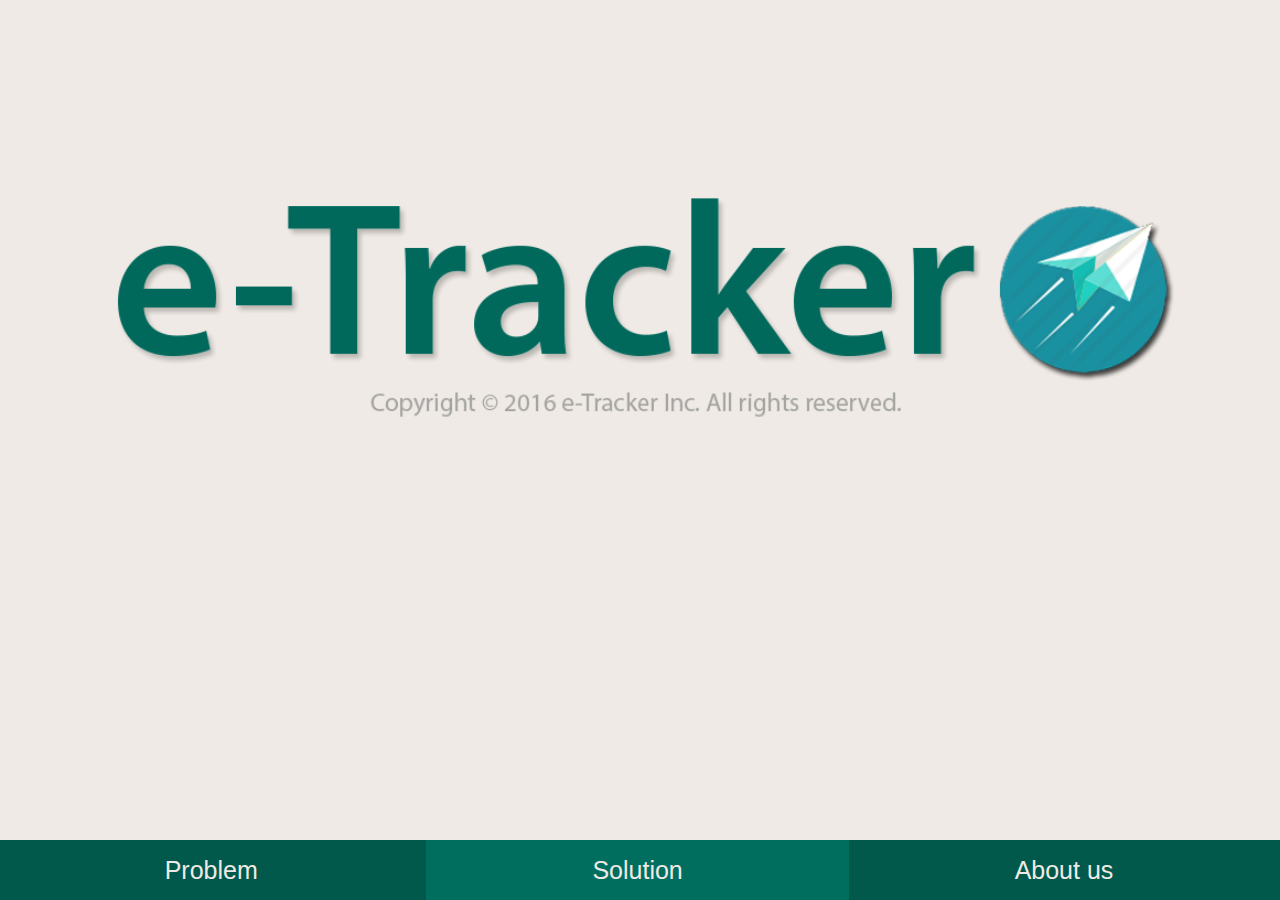
<file: See it now make it/home.html>
<!DOCTYPE html>
<html>

<head>
    <title>See it now make it</title>
    <link href="seeitstyle.css" type="text/css" rel="stylesheet">
</head>

<body>
    <header>
        <img src="Logo.png" alt="logo">
    </header>
    <div class="forsideknapper">
        <a href="problem.html">Problem</a>
        <a id="knappto" href="solution.html">Solution</a>
        <a>About us</a>
    </div>
</body>

</html>
</file>
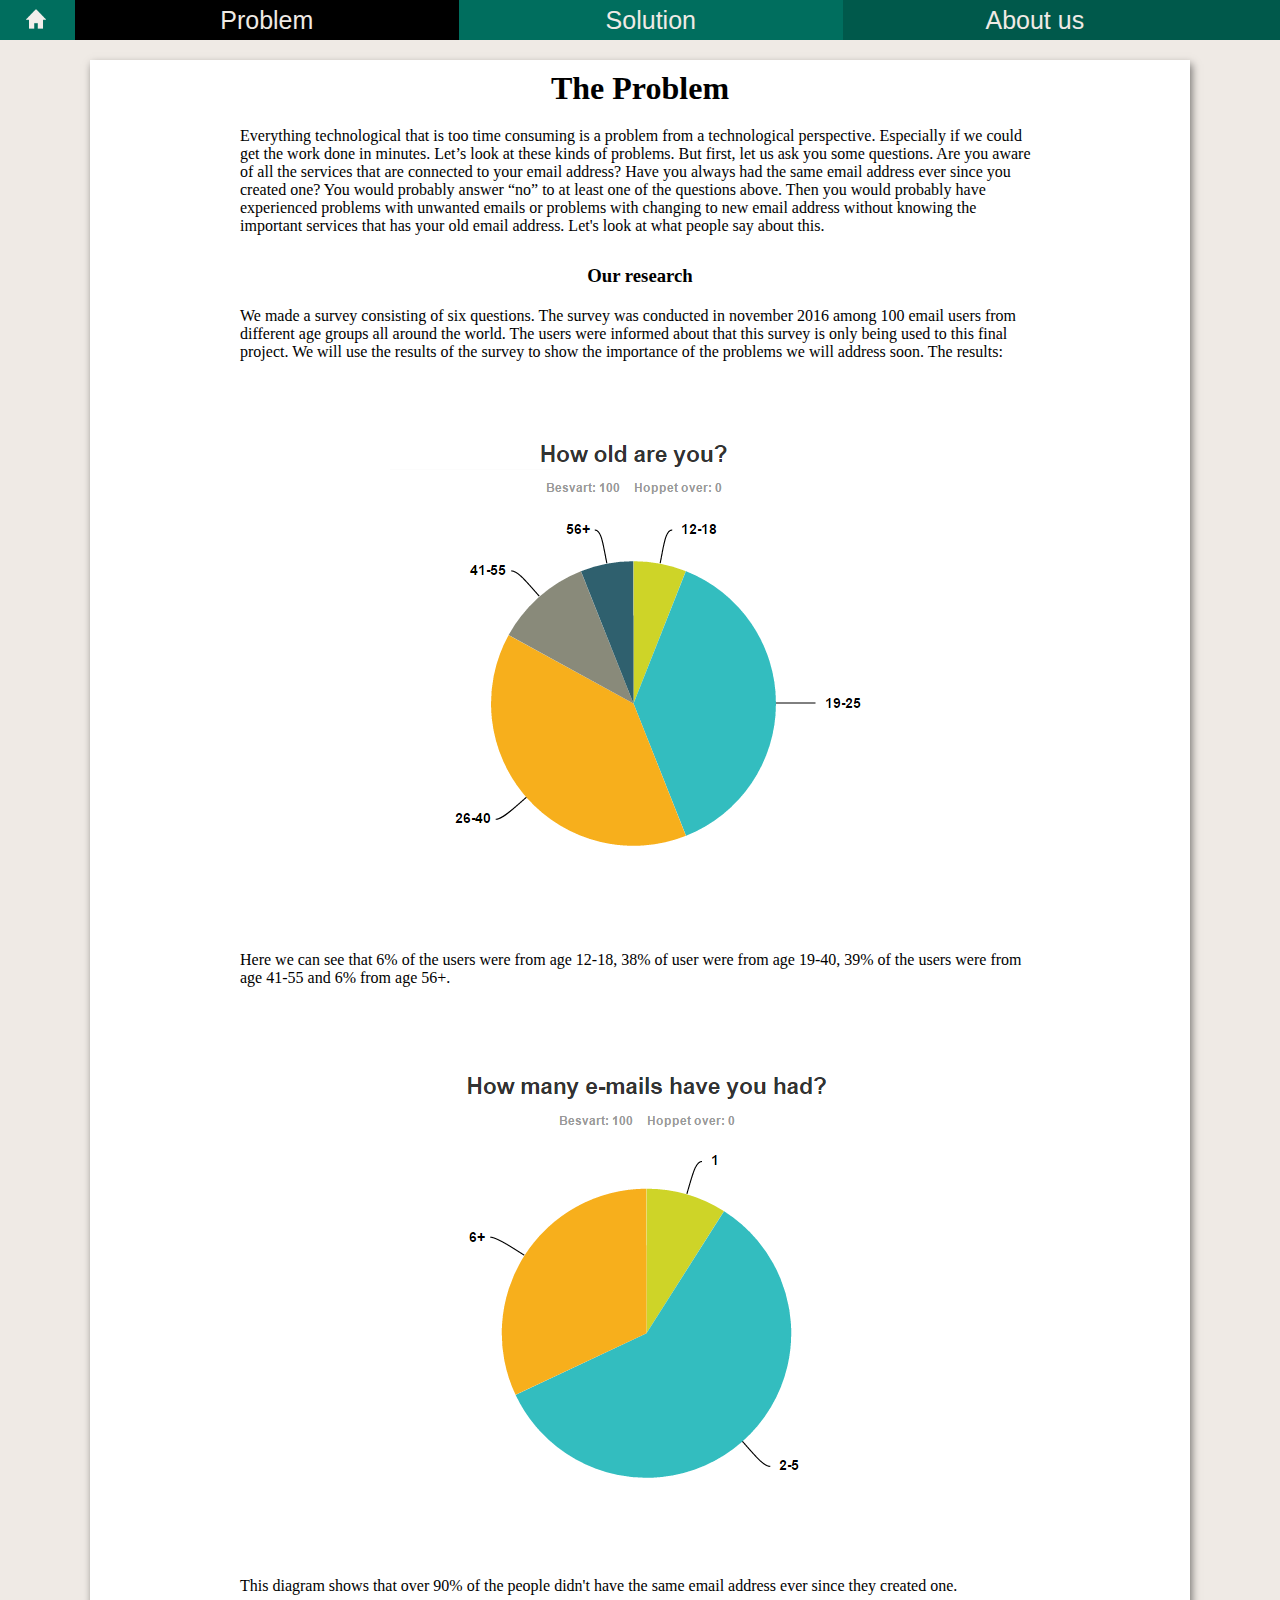
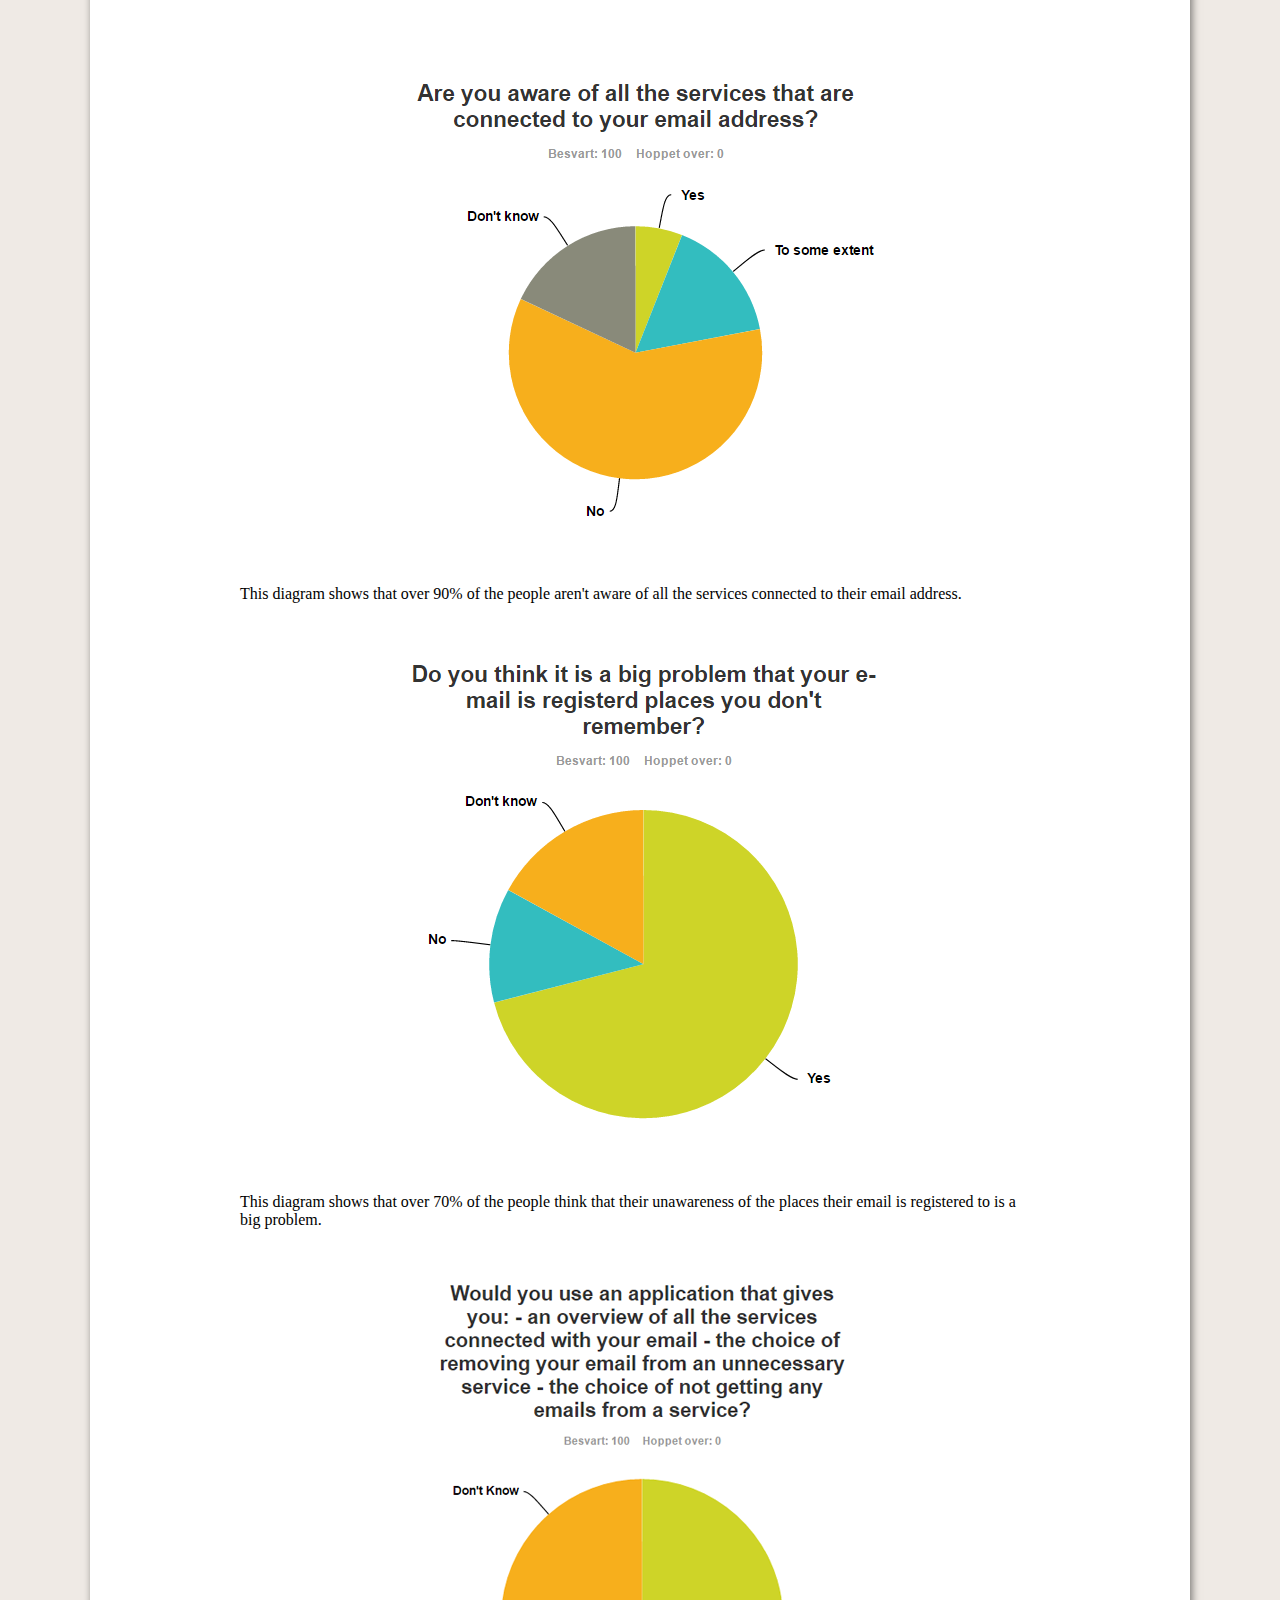
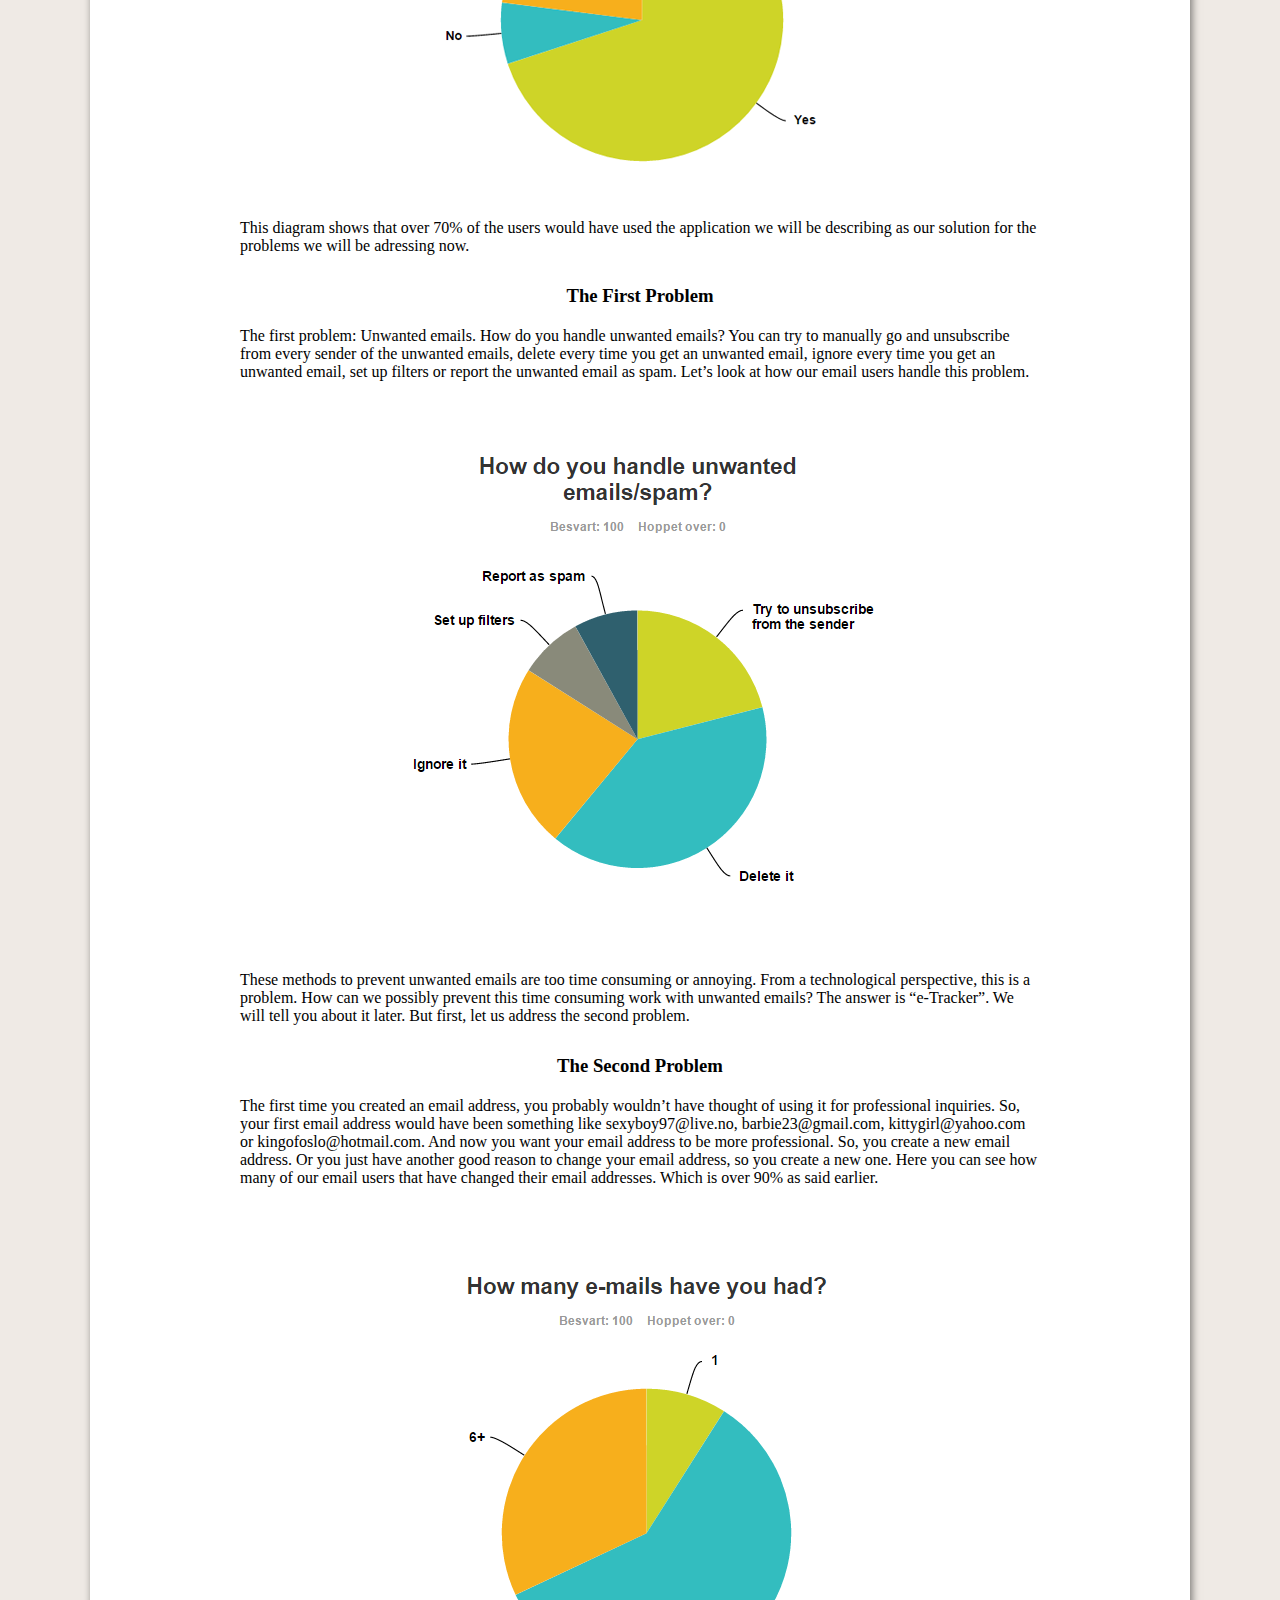
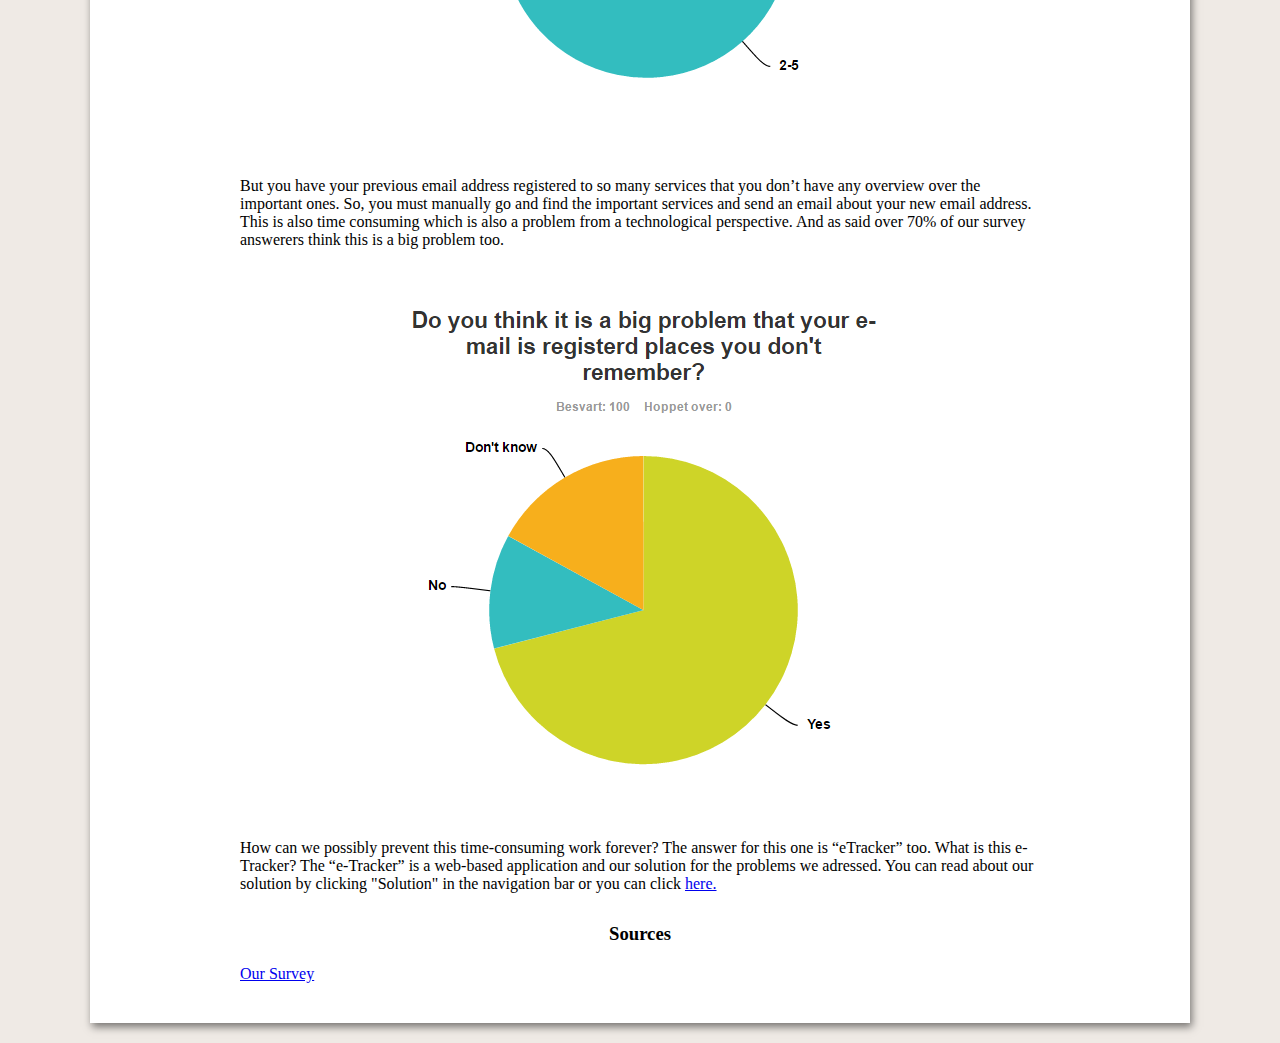
<file: See it now make it/problem.html>
<!DOCTYPE html>
<html>

<head>
    <title>See it now make it</title>
    <link href="seeitstyle.css" type="text/css" rel="stylesheet">
</head>

<body>
    <header>

    </header>
    <div class="knapper">
        <a id="home" href="home.html">
            <img src="home.png">
        </a>
        <a id="svartknapp" href="problem.html">Problem</a>
        <a id="knapp2" href="solution.html">Solution</a>
        <a id="knapp3">About us</a>
    </div>
    <div class="hovedinnhold">
        <h1>The Problem</h1>
        <p>Everything technological that is too time consuming is a problem from a technological perspective. Especially if
            we could get the work done in minutes. Let’s look at these kinds of problems. But first, let us ask you some
            questions. Are you aware of all the services that are connected to your email address? Have you always had the
            same email address ever since you created one? You would probably answer “no” to at least one of the questions
            above. Then you would probably have experienced problems with unwanted emails or problems with changing to new
            email address without knowing the important services that has your old email address. Let's look at what people
            say about this.</p>
        <h3>Our research</h3>
        <p>We made a survey consisting of six questions. The survey was conducted in november 2016 among 100 email users from
            different age groups all around the world. The users were informed about that this survey is only being used
            to this final project. We will use the results of the survey to show the importance of the problems we will address
            soon. The results:</p>
        <img src="1.png" alt="picture 1">
        <p>Here we can see that 6% of the users were from age 12-18, 38% of user were from age 19-40, 39% of the users were
            from age 41-55 and 6% from age 56+.</p>
        <img src="2.png" alt="picture 2">
        <p>This diagram shows that over 90% of the people didn't have the same email address ever since they created one.</p>
        <img src="3.png" alt="picture 3">
        <p>This diagram shows that over 90% of the people aren't aware of all the services connected to their email address.</p>
        <img src="4.png" alt="picture 4">
        <p>This diagram shows that over 70% of the people think that their unawareness of the places their email is registered
            to is a big problem.</p>
        <img src="5.png" alt="picture 5">
        <p>This diagram shows that over 70% of the users would have used the application we will be describing as our solution
            for the problems we will be adressing now.</p>
        <h3>The First Problem</h3>
        <p>The first problem: Unwanted emails. How do you handle unwanted emails? You can try to manually go and unsubscribe
            from every sender of the unwanted emails, delete every time you get an unwanted email, ignore every time you
            get an unwanted email, set up filters or report the unwanted email as spam. Let’s look at how our email users
            handle this problem.</p>
        <img src="6.png" alt="picture 6">
        <p>These methods to prevent unwanted emails are too time consuming or annoying. From a technological perspective, this
            is a problem. How can we possibly prevent this time consuming work with unwanted emails? The answer is “e-Tracker”.
            We will tell you about it later. But first, let us address the second problem.</p>
        <h3>The Second Problem</h3>
        <p>The first time you created an email address, you probably wouldn’t have thought of using it for professional inquiries.
            So, your first email address would have been something like sexyboy97@live.no, barbie23@gmail.com, kittygirl@yahoo.com
            or kingofoslo@hotmail.com. And now you want your email address to be more professional. So, you create a new
            email address. Or you just have another good reason to change your email address, so you create a new one. Here
            you can see how many of our email users that have changed their email addresses. Which is over 90% as said earlier.</p>
        <img src="2.png" alt="picture 2">
        <p>But you have your previous email address registered to so many services that you don’t have any overview over the
            important ones. So, you must manually go and find the important services and send an email about your new email
            address. This is also time consuming which is also a problem from a technological perspective. And as said over
            70% of our survey answerers think this is a big problem too.</p>
        <img src="4.png" alt="picture 4">
        <p>How can we possibly prevent this time-consuming work forever? The answer for this one is “eTracker” too. What is
            this e-Tracker? The “e-Tracker” is a web-based application and our solution for the problems we adressed. You
            can read about our solution by clicking "Solution" in the navigation bar or you can click
            <a href="solution.html">here.</a>
        </p>
        <h3>Sources</h3>
        <p>
            <a href="https://no.surveymonkey.com/r/RY27K7G">Our Survey</a>
        </p>
    </div>
</body>

</html>
</file>
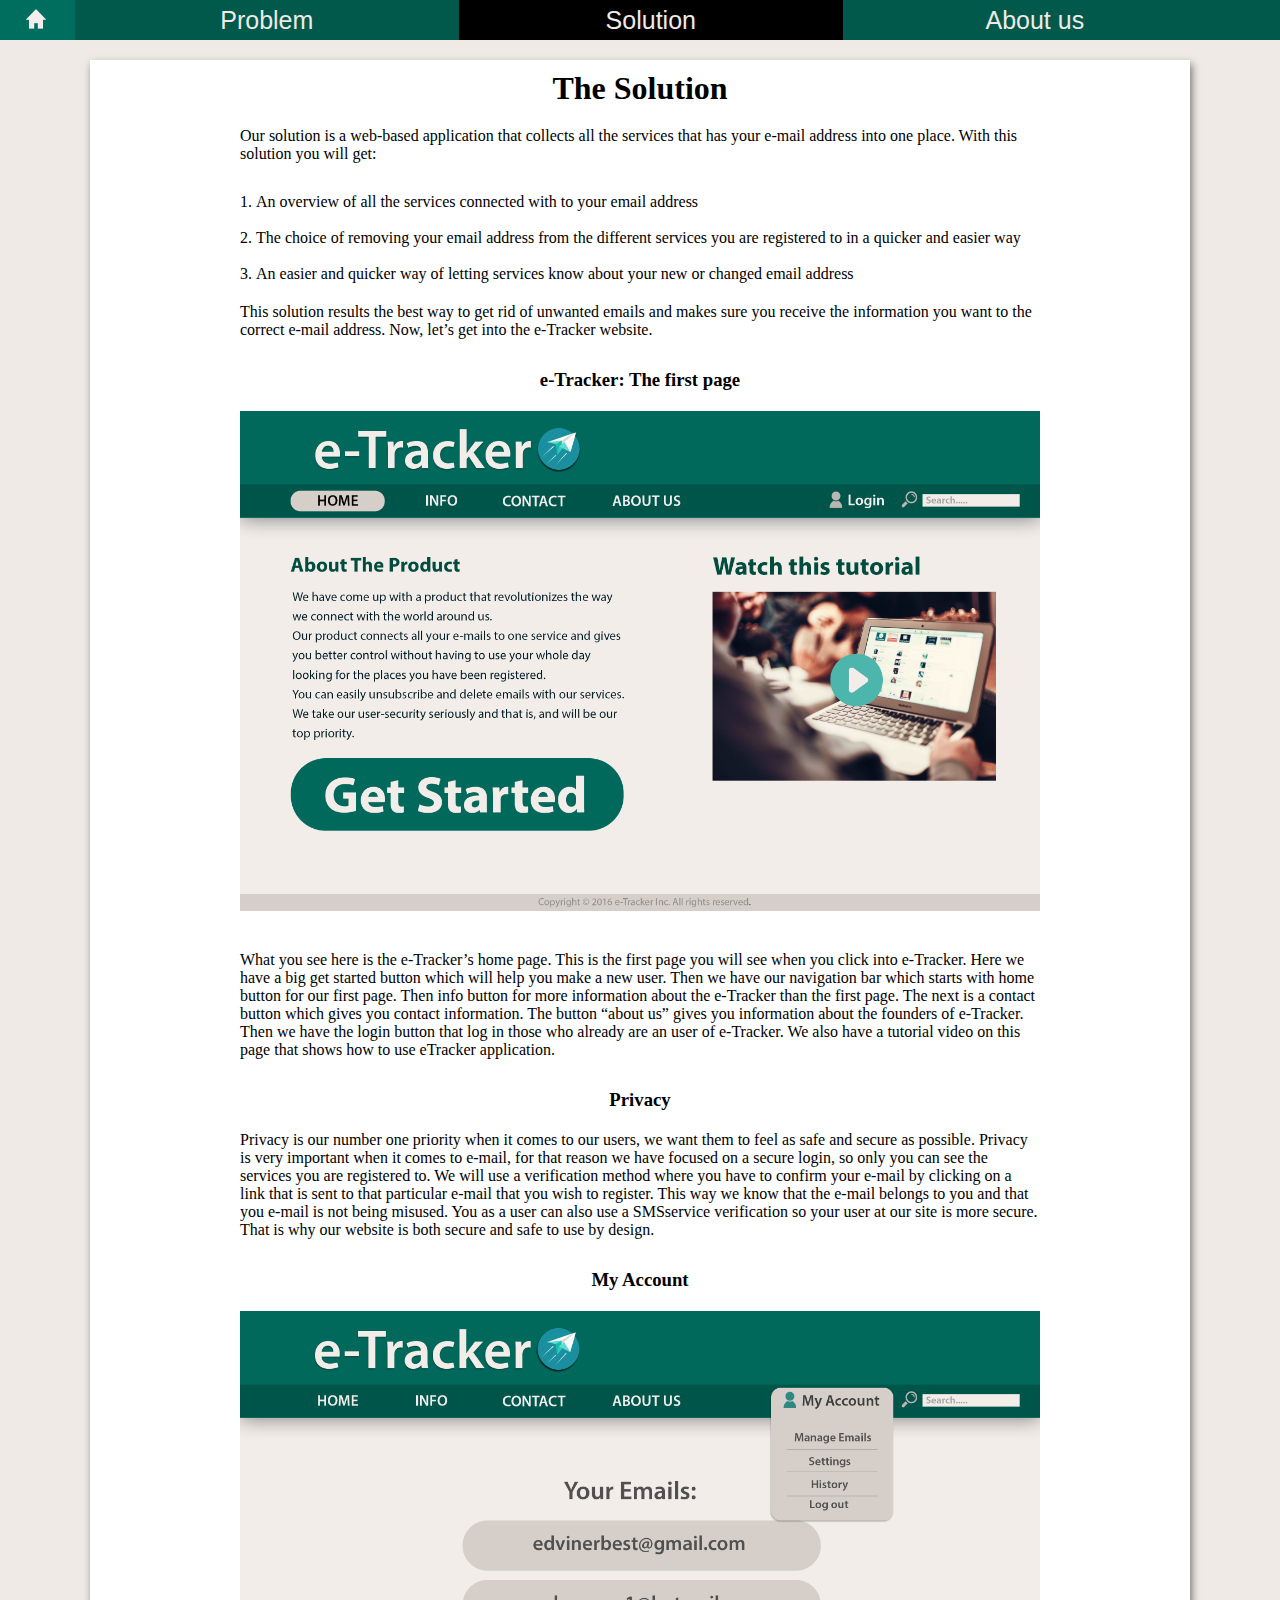
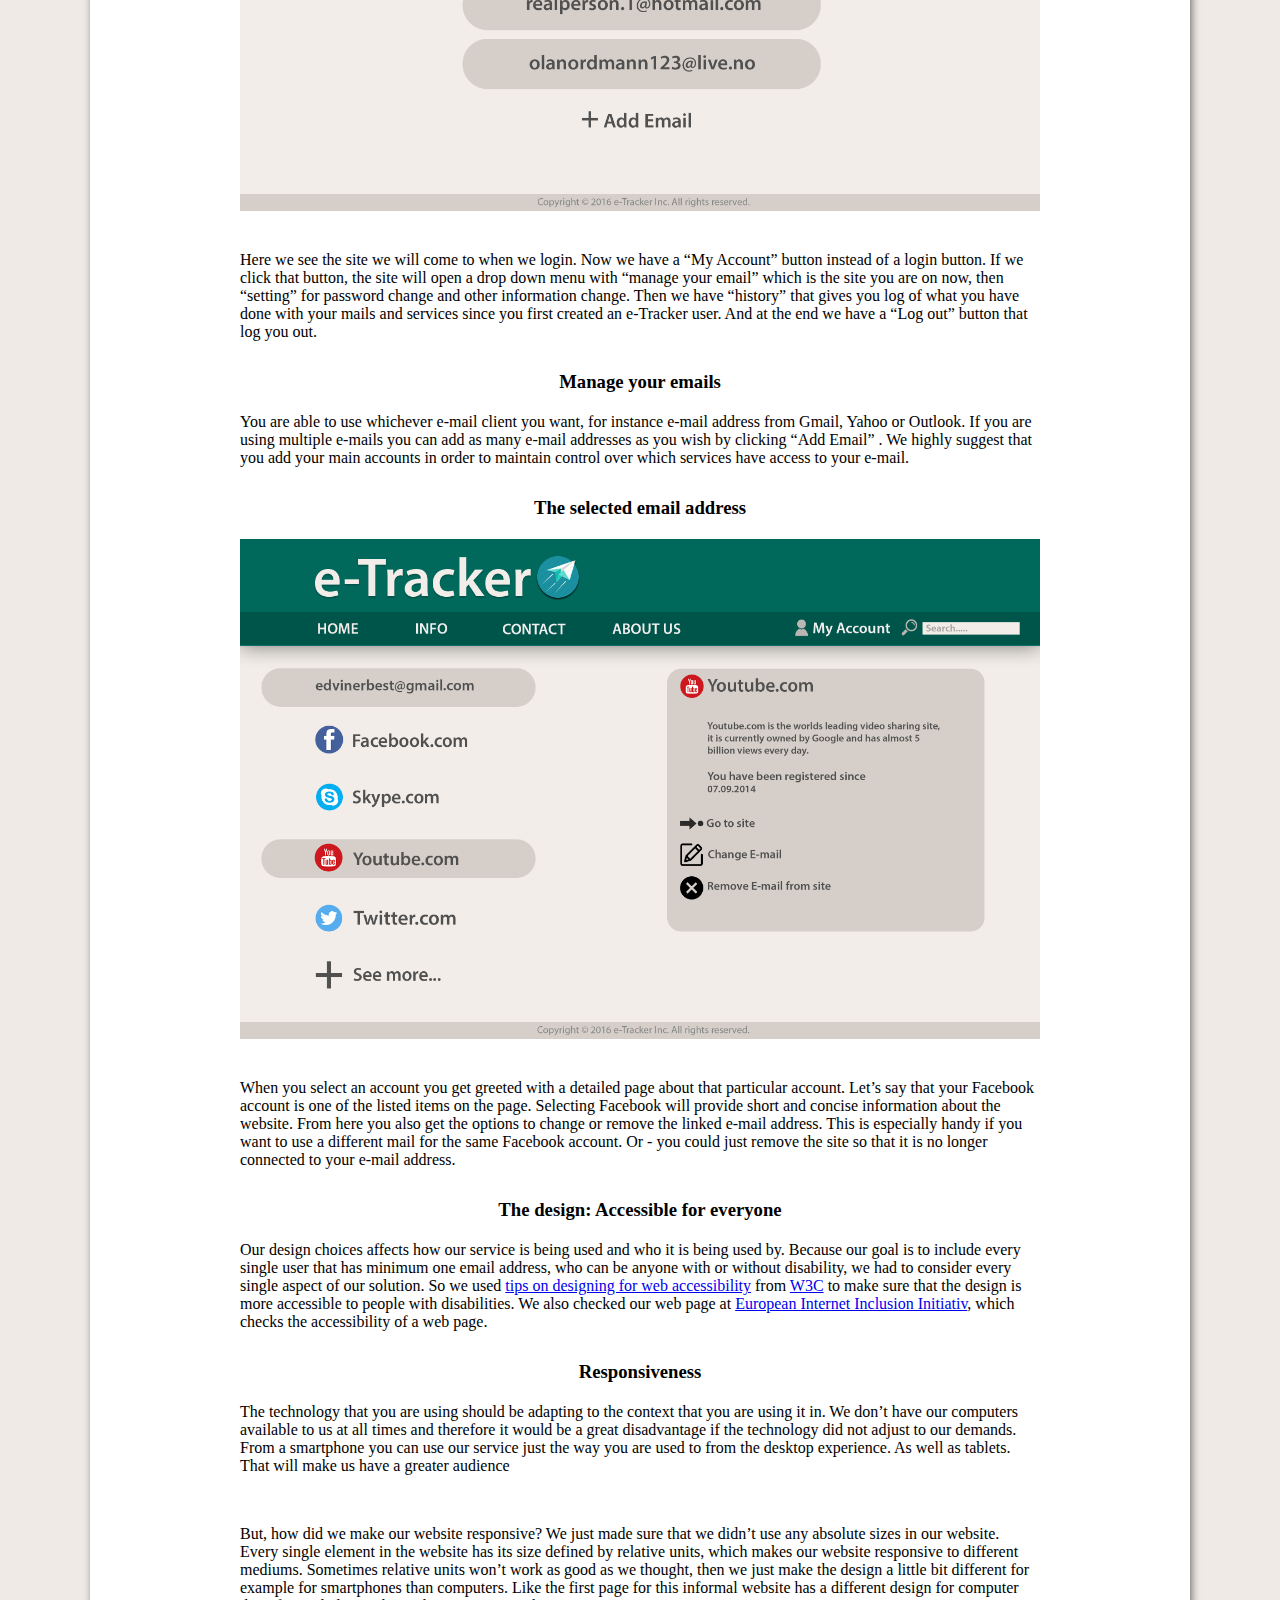
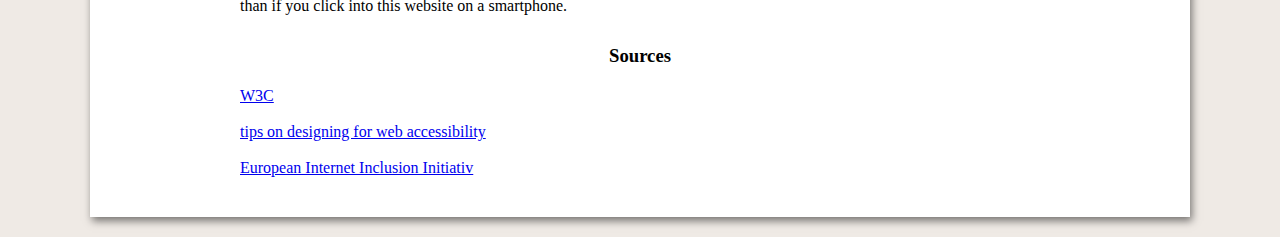
<file: See it now make it/solution.html>
<!DOCTYPE html>
<html>

<head>
    <title>See it now make it</title>
    <link href="seeitstyle.css" type="text/css" rel="stylesheet">
</head>

<body>
    <div class="knapper">
        <a id="home" href="home.html">
            <img src="home.png">
        </a>
        <a id="knapp1" href="problem.html">Problem</a>
        <a id="svartknapp" href="solution.html">Solution</a>
        <a id="knapp3">About us</a>
    </div>
    <div class="hovedinnhold">
        <h1>The Solution</h1>
        <p>Our solution is a web-based application that collects all the services that has your e-mail address into one place.
            With this solution you will get:</p>
        <ol>
            <li>An overview of all the services connected with to your email address</li><br>
            <li> The choice of removing your email address from the different services you are registered to in a quicker and
                easier way</li><br>
            <li>An easier and quicker way of letting services know about your new or changed email address</li>
        </ol>
        <p>This solution results the best way to get rid of unwanted emails and makes sure you receive the information you want
            to the correct e-mail address. Now, let’s get into the e-Tracker website.</p>
        <h3>e-Tracker: The first page</h3>
        <img src="h.png" alt="first page">
        <p>What you see here is the e-Tracker’s home page. This is the first page you will see when you click into e-Tracker.
            Here we have a big get started button which will help you make a new user. Then we have our navigation bar which
            starts with home button for our first page. Then info button for more information about the e-Tracker than the
            first page. The next is a contact button which gives you contact information. The button “about us” gives you
            information about the founders of e-Tracker. Then we have the login button that log in those who already are
            an user of e-Tracker. We also have a tutorial video on this page that shows how to use eTracker application.
        </p>
        <h3>Privacy</h3>
        <p>Privacy is our number one priority when it comes to our users, we want them to feel as safe and secure as possible.
            Privacy is very important when it comes to e-mail, for that reason we have focused on a secure login, so only
            you can see the services you are registered to. We will use a verification method where you have to confirm your
            e-mail by clicking on a link that is sent to that particular e-mail that you wish to register. This way we know
            that the e-mail belongs to you and that you e-mail is not being misused. You as a user can also use a SMSservice
            verification so your user at our site is more secure. That is why our website is both secure and safe to use
            by design.</p>
        <h3>My Account</h3>
        <img src="sa.png" alt="account image">
        <p>Here we see the site we will come to when we login. Now we have a “My Account” button instead of a login button.
            If we click that button, the site will open a drop down menu with “manage your email” which is the site you are
            on now, then “setting” for password change and other information change. Then we have “history” that gives you
            log of what you have done with your mails and services since you first created an e-Tracker user. And at the
            end we have a “Log out” button that log you out.</p>
        <h3>Manage your emails</h3>
        <p>You are able to use whichever e-mail client you want, for instance e-mail address from Gmail, Yahoo or Outlook. If
            you are using multiple e-mails you can add as many e-mail addresses as you wish by clicking “Add Email” . We
            highly suggest that you add your main accounts in order to maintain control over which services have access to
            your e-mail.</p>
        <h3>The selected email address</h3>
        <img src="yt.png" alt="selected email image">
        <p>When you select an account you get greeted with a detailed page about that particular account. Let’s say that your
            Facebook account is one of the listed items on the page. Selecting Facebook will provide short and concise information
            about the website. From here you also get the options to change or remove the linked e-mail address. This is
            especially handy if you want to use a different mail for the same Facebook account. Or - you could just remove
            the site so that it is no longer connected to your e-mail address.</p>
        <h3>The design: Accessible for everyone</h3>
        <p>Our design choices affects how our service is being used and who it is being used by. Because our goal is to include
            every single user that has minimum one email address, who can be anyone with or without disability, we had to
            consider every single aspect of our solution. So we used
            <a href="https://www.w3.org/WAI/gettingstarted/tips/designing">tips on designing for web accessibility</a> from
            <a href="https://www.w3.org/">W3C</a> to make sure that the design is more accessible to people with disabilities. We also checked our web
            page at
            <a href="http://checkers.eiii.eu/">European Internet Inclusion Initiativ</a>, which checks the accessibility of a web page.</p>
        <h3>Responsiveness</h3>
        <p>The technology that you are using should be adapting to the context that you are using it in. We don’t have our computers
            available to us at all times and therefore it would be a great disadvantage if the technology did not adjust
            to our demands. From a smartphone you can use our service just the way you are used to from the desktop experience.
            As well as tablets. That will make us have a greater audience</p>
        <p>But, how did we make our website responsive? We just made sure that we didn’t use any absolute sizes in our website.
            Every single element in the website has its size defined by relative units, which makes our website responsive
            to different mediums. Sometimes relative units won’t work as good as we thought, then we just make the design
            a little bit different for example for smartphones than computers. Like the first page for this informal website
            has a different design for computer than if you click into this website on a smartphone.</p>

        <h3>Sources</h3>
        <p>
            <a href="https://www.w3.org/">W3C</a>
            <br>
            <br>
            <a href="https://www.w3.org/WAI/gettingstarted/tips/designing">tips on designing for web accessibility</a>
            <br>
            <br>
            <a href="http://checkers.eiii.eu/">European Internet Inclusion Initiativ</a>
        </p>
    </div>
</body>
</body>
</file>
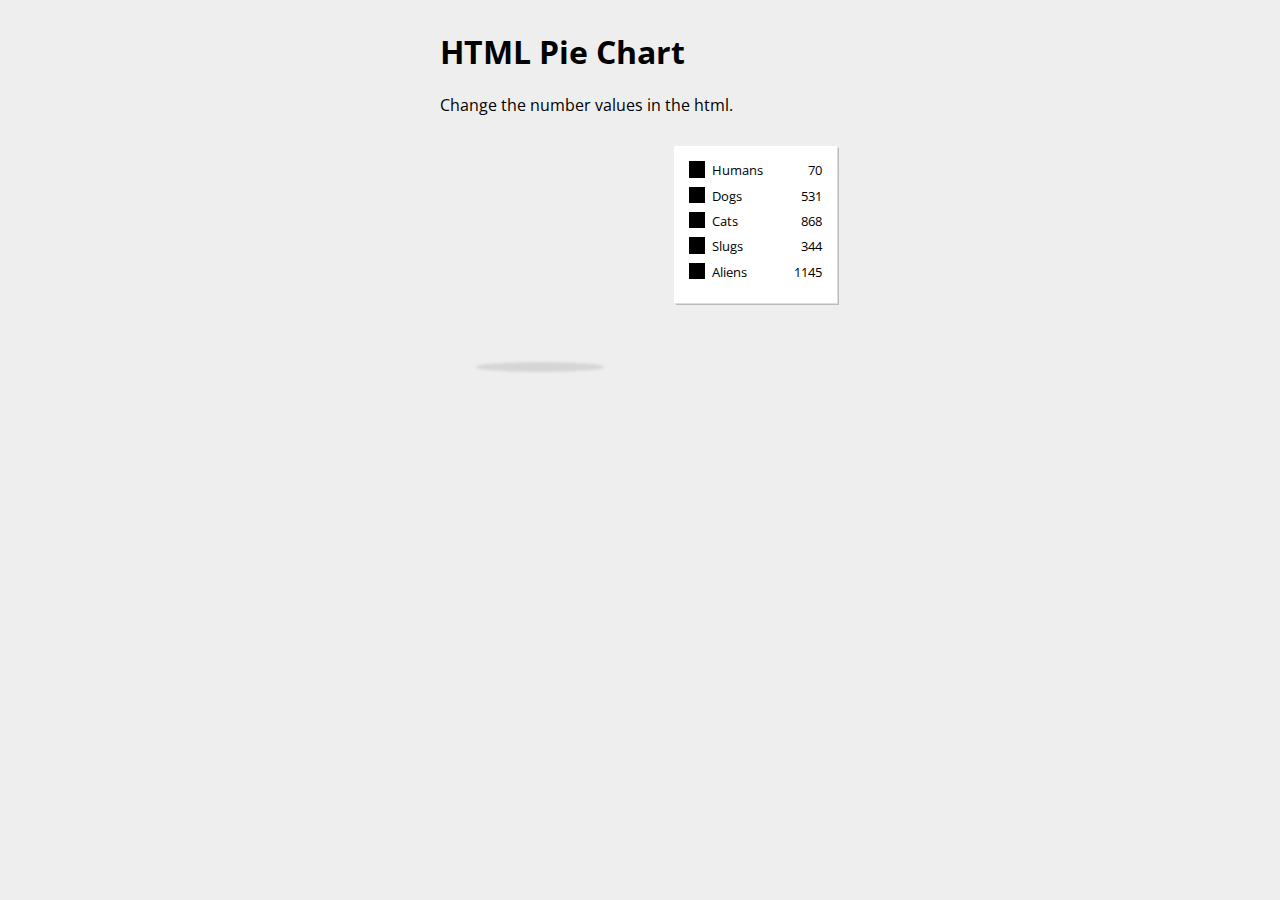
<file: testing/testing.html>
<!DOCTYPE html>
<html>

<head>
    <title>Final projekt</title>
    <link href="tester.css" type="text/css" rel="stylesheet">
</head>

<main>
    <h1>HTML Pie Chart</h1>
    <p>Change the number values in the html.</p>
    <section>
      <div class="pieID pie">
        
      </div>
      <ul class="pieID legend">
        <li>
          <em>Humans</em>
          <span>70</span>
        </li>
        <li>
          <em>Dogs</em>
          <span>531</span>
        </li>
        <li>
          <em>Cats</em>
          <span>868</span>
        </li>
        <li>
          <em>Slugs</em>
          <span>344</span>
        </li>
        <li>
          <em>Aliens</em>
          <span>1145</span>
        </li>
      </ul>
    </section>
  </main>

</body>

</html>
</file>
<file: final/projektstil.css>
/*body {
  padding-top: 58px;
  background-color: #f5f8fa;
  font-family: Montserrat, 'Helvetica Neue', Helvetica, Arial, sans-serif;
  margin: 0 auto;
  font-size: 1em;
  font-weight: 400;
  line-height: 24px;
  color: #212529;
  text-align: left;
  box-sizing: border-box;
  display: block;

}
*/

/*
.navbar {
  height: 58px;
  align-items: center;
  border-radius: 0!important;
  background-color: #3097D1;
  position: fixed;
  top: 0;
  right: 0;
  left: 0;
  z-index: 10
}
*/

.knapp {
  text-decoration: none;
  border-radius: .25rem;
  background-color: #868e96;
  color: #fff;
  padding: 11.5px 10px;
  margin-left: 1px;
  margin-right: 1px;
}

.knapper {
  display: flex;
  height: 42px;
  flex-basis: auto;
  justify-content: center;
  margin-top: 8px;
}

.overskrift {
  background-color: #343a40;
  position: relative;
  color: #fff;
  text-align: center;
  margin-right: auto;
  padding-top: 48px;
  padding-bottom: 48px;
  border: 1px solid rgba(0,0,0,.125);
}

.overskrift-tekst {
  flex: 1 1 auto;
  padding: 20px;
  box-sizing: border-box;
  display: block;
  font-size: 16px;

}

.overskrift-h1 {
  text-transform: uppercase;
  margin-bottom: 12px;
  font-size: 40px;
  font-weight: 500;
  line-height: 1.2;

}

.overskrift-p {
  margin-top: 0;


}

.overskrift-bilde {
  width: 160px;
  height: 160px;
  vertical-align: middle;
}

.hovedinnhold {
  padding: 48px 15px 48px 15px;
  max-width: 960px;
  margin-right: auto;
  margin-left: auto;
}

.tekstboks {
  display: flex;
  padding-top: 48px;
  padding-bottom: 48px;
  margin-left: -15px;
  margin-right: -15px;
}

.tekstboks1 {
  padding-left: 15px;
  padding-right: 15px;
}

.tekstboks2 {
  background-color: #FFF;
  border: 1px solid rgba(0, 0, 0, .125);
  border-radius: 0.25rem;
}

.tekstboks3 {
  padding: 12px 20px;
  margin-bottom: 0;
  margin-top: 0;
  background-color: rgba(0, 0, 0, .03);
  border-bottom: 1px solid rgba(0, 0, 0, .125);
  font-size: 24px;
  color: #212529;
  font-weight: 500;
  line-height: 1.2;
}

.tekstboks4 {
  padding: 20px;
}

.tekstboks5 {
  margin-bottom: 16px;
  font-size: 16px;
}

.merknapp {
  color: #fff;
  background-color: #343a40;
  border-color: #343a40;
  display: inline-block;
  text-align: center;
  text-decoration: none;
  font-size: 16px;
  border-radius: 4px;
  font-weight: 400;
  padding: 6px 12px;
}

.bilder {
  padding: 48px 0;
}

.img-bilder {
  max-width: 960px;
  min-width: 1px;
  height: auto;
  margin: 0 auto;
  width: 100%;
}

.container {
  max-width: 960px;
  min-width: 1px;
  width: 100%;
  margin: 0 auto;
}

.linje {
  margin: 24px 0;
  border-top: 1px solid rgba(0, 0, 0, .1);
}

.footer {
  margin-top: 0;
  margin-bottom: 16px;
<<<<<<< HEAD
}

/*-----*/
html {
  font-family:  Montserrat, 'Helvetica Neue', Helvetica, Arial, sans-serif;
}

* {
    box-sizing: border-box;
}

body {
  margin:0;
  background-color: #f5f8fa;
  padding-top: 51px;
  font-weight: 400;
  line-height: 24px;
  font-size: 16px;
}

h4, p {
  color: #343a40;
}

#h5 {
  color: white;
}

.al-m {
vertical-align: middle;
}

.d-none {
  display: none;
}

 .d-block {
   display: block;
 }

 .d-inline {
   display: inline;
 }

 .d-inline-block {
   display: inline-block;
 }

 .row::after {
     content: "";
     clear: both;
     display: table;
 }

 [class*="col-"] {
     float: left;
 }

 .col-1 {width: 8.33%;}
 .col-2 {width: 16.66%;}
 .col-3 {width: 25%;}
 .col-4 {width: 33.33%;}
 .col-5 {width: 41.66%;}
 .col-6 {width: 50%;}
 .col-7 {width: 58.33%;}
 .col-8 {width: 66.66%;}
 .col-9 {width: 75%;}
 .col-10 {width: 83.33%;}
 .col-11 {width: 91.66%;}
 .col-12 {width: 100%;}

 @media only screen and (max-width: 1024px) { /*under 800px*/
   [class*="col-"] {
       width: 100%;
   }
 #main-nav {
 display: none;
 }
 }

 @media only screen and (min-width: 1024px) { /*over 800px*/
   #dropdown-navbar {
     display: none;
   }
 }

 #main-nav  {
     position: fixed;
     top: 0;
     width: 100%;
     background-color: #3097D1;
     text-align: center;
     z-index: 1;
 }

 .mainBar a {
   text-decoration: none;
   padding: 20px 10px;
 }

 a {
   color: white;
 }

 li {
     display: inline;
 }

 li a:hover{
     background-color: #868e96;
 }

 #dropdown-navbar {
   padding-bottom: 27px;
   position: fixed;
   top: 0;
   width: 100%;
   background-color: #3097D1;
   text-align: center;
   z-index: 2;
 }

 a#dro-btn {
   position: relative;
   top: 12px;
   cursor: pointer;
 }

 .droBar a {
   text-decoration: none;
   padding: 20px 10px;
   display: block;
 }

 ul#dro-list {
     display:none;
     margin: 15px 0px;
     padding: 0;
 }

 .color-blindness1 {
   position: fixed;
   top: 0;
   width: 100%;
   background-color: #343a40;
   text-align: center;
   z-index: 1;
 }

 .color-blindness2 {
   color: yellow;
 }

li a{
  border-radius: 8px;
}

=======

.scrollknapp {
  position: fixed;
  bottom: 30px;
  right: 6px;
  width: 50px;
  height: 40px;
  background-color: #3097D1;
  border-radius: 4px;
  border: 0;
  color: white;
  font-weight: 900;
  font-style: normal;
  font-size: 20px;
  font-family: 'Material Icons';
}

#bildekilde {
  color: #212529;
}

.d-none {
  display: none;
}
</file>
<file: Innovation camp/style.css>
* {
    box-sizing: border-box;
    margin: 0 auto;


}

.hovedinnhold {
    max-width: 900px;
    min-width: 300px;
    text-align: center; 
    margin-top: 20px;
    margin-bottom: 20px;
}

figcaption {
    text-align: left;
}

.hovedinnhold img {
    display: block;
    margin-left: auto;
    margin-right: auto;
    max-width: 900px

}

.hovedinnhold h1 {
    padding: 10px 0 10px 0;
}

.hovedinnhold p {
    text-align: justify;
    padding: 10px 0px 10px 0px;
}

#løsning img {
    padding-top: 20px;
}

#løsning figcaption {
    padding-bottom: 20px;
}

#knapp1 knapp2 {
    box-shadow: 2px 4px 8px rgba(0, 0, 0, .5);
    box-sizing: border-box;
}
</file>
<file: See it now make it/seeitstyle.css>
* {
    box-sizing: border-box;
    margin: 0 auto;

}

body {
    background-color:rgb(239, 234, 229);
}

ol{
    list-style-position:inside;
    text-align: justify;
    max-width: 800px;
    padding: 0;
}

header img {
    width: 100%;
    height: 100%;
    padding-top: 120px;

}

.knapper {
    width: 100%;
    height: 40px;
    background-color: rgb(0, 89, 75);
    position: fixed;
    top: 0;
}

.knapper a {
    display: inline-block;
    font-size: 25px;
    width: 30%;
    color:rgb(239, 234, 229);
    height: 40px;
    line-height: 40px;
    text-align: center; 
    font-family: Helvetica, sans-serif;
    text-decoration: none;
    margin-left: -2px;
    margin-right: -2px;
}

.forsideknapper {
    width: 100%;
    height: 60px;
    background-color: rgb(0, 89, 75);
    bottom: 0px;
    position: fixed;
}

.forsideknapper a {
    display: inline-block;
    font-size: 25px;
    width: 33%;
    color:rgb(239, 234, 229);
    height: 60px;
    line-height: 60px;
    text-align: center; 
    font-family: Helvetica, sans-serif;
    text-decoration: none;
}

 #knapp2, #knappto {
    background-color: rgb(0, 110, 94);
}

#svartknapp {
    background-color: black;
}

#home {
    width: 6%;
    height: 20px;
    background-color: rgb(0, 110, 94);
    height: 40px;
}

.knapper img {
    width: 20px;
}

.hovedinnhold {
    font-family: Calibri;
    max-width: 1100px;
    background-color: white;
    box-shadow: 2px 4px 8px rgba(0, 0, 0, .5);
    padding: 10px;
    margin-top: 60px;
    margin-bottom: 20px;
}

.hovedinnhold h1, h3 {
    text-align: center;
}

.hovedinnhold p {
    padding: 20px 0px 30px 0px;
    max-width: 800px;
}

.hovedinnhold img {
    display: block;
    margin-left: auto;
    margin-right: auto;
    max-width: 800px;
    padding: 20px 0px 20px 0px;
}
</file>
<file: testing/tester.css>
@import url(https://fonts.googleapis.com/css?family=Open+Sans:400,700);

@keyframes bake-pie {
  from {
    transform: rotate(0deg) translate3d(0,0,0);
  }
}

body {
  font-family: "Open Sans", Arial;
  background: #EEE;
}
main {
  width: 400px;
  margin: 30px auto;
}
section {
  margin-top: 30px;
}
.pieID {
  display: inline-block;
  vertical-align: top;
}
.pie {
  height: 200px;
  width: 200px;
  position: relative;
  margin: 0 30px 30px 0;
}
.pie::before {
  content: "";
  display: block;
  position: absolute;
  z-index: 1;
  width: 100px;
  height: 100px;
  background: #EEE;
  border-radius: 50%;
  top: 50px;
  left: 50px;
}
.pie::after {
  content: "";
  display: block;
  width: 120px;
  height: 2px;
  background: rgba(0,0,0,0.1);
  border-radius: 50%;
  box-shadow: 0 0 3px 4px rgba(0,0,0,0.1);
  margin: 220px auto;
  
}
.slice {
  position: absolute;
  width: 200px;
  height: 200px;
  clip: rect(0px, 200px, 200px, 100px);
  animation: bake-pie 1s;
}
.slice span {
  display: block;
  position: absolute;
  top: 0;
  left: 0;
  background-color: black;
  width: 200px;
  height: 200px;
  border-radius: 50%;
  clip: rect(0px, 200px, 200px, 100px);
}
.legend {
  list-style-type: none;
  padding: 0;
  margin: 0;
  background: #FFF;
  padding: 15px;
  font-size: 13px;
  box-shadow: 1px 1px 0 #DDD,
              2px 2px 0 #BBB;
}
.legend li {
  width: 110px;
  height: 1.25em;
  margin-bottom: 0.7em;
  padding-left: 0.5em;
  border-left: 1.25em solid black;
}
.legend em {
  font-style: normal;
}
.legend span {
  float: right;
}
footer {
  position: fixed;
  bottom: 0;
  right: 0;
  font-size: 13px;
  background: #DDD;
  padding: 5px 10px;
  margin: 5px;
}
@import url(https://fonts.googleapis.com/css?family=Open+Sans:400,700);

@keyframes bake-pie {
  from {
    transform: rotate(0deg) translate3d(0,0,0);
  }
}

body {
  font-family: "Open Sans", Arial;
  background: #EEE;
}
main {
  width: 400px;
  margin: 30px auto;
}
section {
  margin-top: 30px;
}
.pieID {
  display: inline-block;
  vertical-align: top;
}
.pie {
  height: 200px;
  width: 200px;
  position: relative;
  margin: 0 30px 30px 0;
}
.pie::before {
  content: "";
  display: block;
  position: absolute;
  z-index: 1;
  width: 100px;
  height: 100px;
  background: #EEE;
  border-radius: 50%;
  top: 50px;
  left: 50px;
}
.pie::after {
  content: "";
  display: block;
  width: 120px;
  height: 2px;
  background: rgba(0,0,0,0.1);
  border-radius: 50%;
  box-shadow: 0 0 3px 4px rgba(0,0,0,0.1);
  margin: 220px auto;
  
}
.slice {
  position: absolute;
  width: 200px;
  height: 200px;
  clip: rect(0px, 200px, 200px, 100px);
  animation: bake-pie 1s;
}
.slice span {
  display: block;
  position: absolute;
  top: 0;
  left: 0;
  background-color: black;
  width: 200px;
  height: 200px;
  border-radius: 50%;
  clip: rect(0px, 200px, 200px, 100px);
}
.legend {
  list-style-type: none;
  padding: 0;
  margin: 0;
  background: #FFF;
  padding: 15px;
  font-size: 13px;
  box-shadow: 1px 1px 0 #DDD,
              2px 2px 0 #BBB;
}
.legend li {
  width: 110px;
  height: 1.25em;
  margin-bottom: 0.7em;
  padding-left: 0.5em;
  border-left: 1.25em solid black;
}
.legend em {
  font-style: normal;
}
.legend span {
  float: right;
}
footer {
  position: fixed;
  bottom: 0;
  right: 0;
  font-size: 13px;
  background: #DDD;
  padding: 5px 10px;
  margin: 5px;
}
</file>
